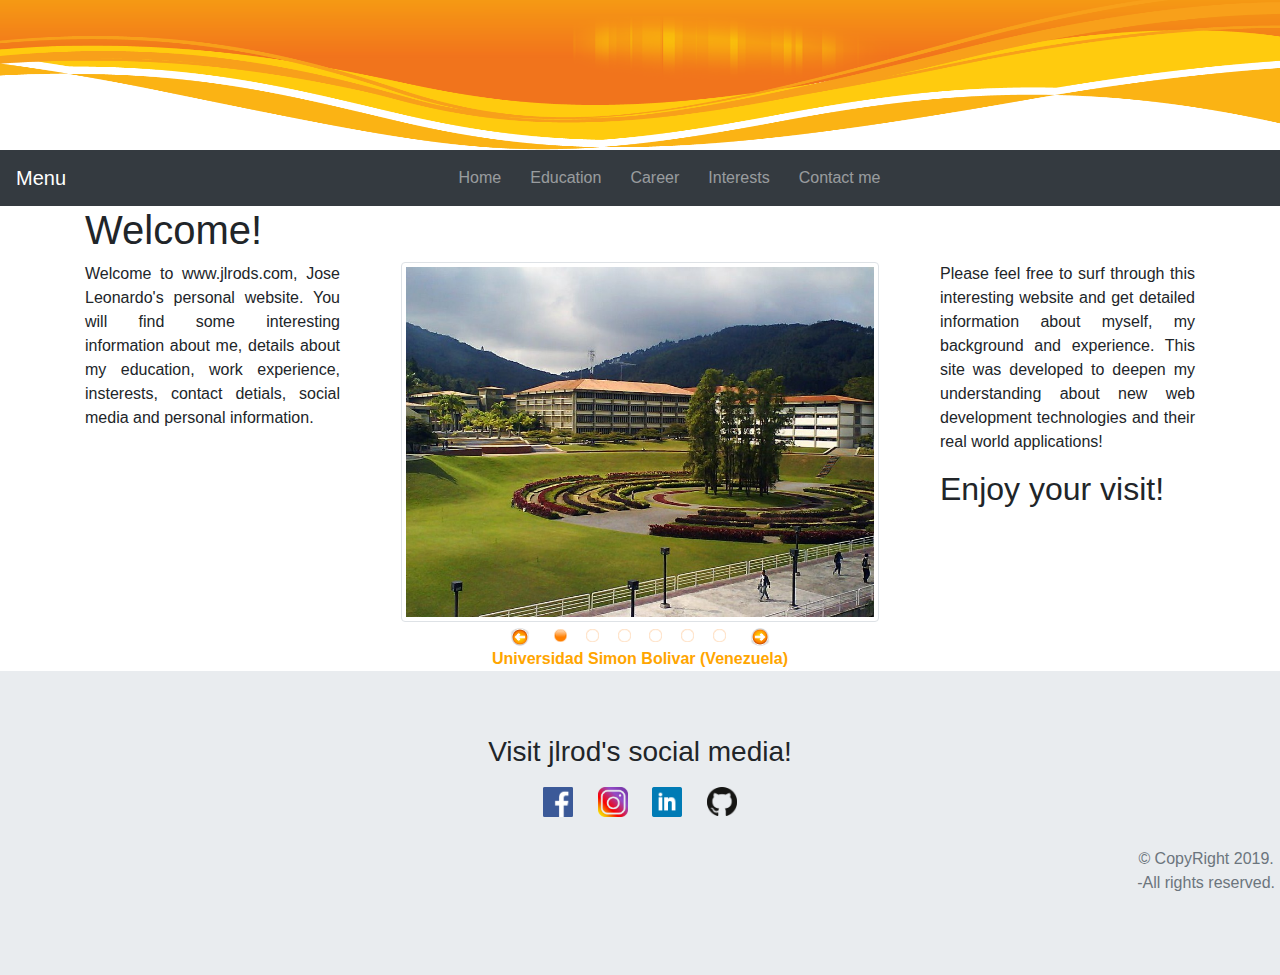
<file: index.html>
﻿<!DOCTYPE html>
<html >
<head>
    <title>www.jlrods.com</title>
	<met a charset="utf-8" />
    <meta name="viewport" content="width=device-width, initial-scale=1">
    <link rel="stylesheet" href="https://maxcdn.bootstrapcdn.com/bootstrap/4.2.1/css/bootstrap.min.css">
    <link rel="stylesheet" type="text/css" href="StyleSheets/StyleSheet_Main.css"/>
    <link rel="stylesheet" href="https://use.fontawesome.com/releases/v5.6.3/css/all.css" integrity="sha384-UHRtZLI+pbxtHCWp1t77Bi1L4ZtiqrqD80Kn4Z8NTSRyMA2Fd33n5dQ8lWUE00s/" crossorigin="anonymous">
    <script src="https://ajax.googleapis.com/ajax/libs/jquery/3.3.1/jquery.min.js"></script>
    <script src="https://cdnjs.cloudflare.com/ajax/libs/popper.js/1.14.6/umd/popper.min.js"></script>
    <script src="https://maxcdn.bootstrapcdn.com/bootstrap/4.2.1/js/bootstrap.min.js"></script>
</head>
<body>
    <header>
        <div class=""page-header"">
            <img id="headImage" class="img-responsive" src="Images/Header.png" style="min-height: 80px; max-height: 150px; width: 100%"/>
        </div>
    </header>
    <nav class="navbar navbar-expand-md sticky-top bg-dark navbar-dark ">
        <a class="navbar-brand" href="#">Menu</a>
        <button class="navbar-toggler" type="button" data-toggle="collapse" data-target="#collapsibleNavbar ">
            <span class="navbar-toggler-icon"></span>
        </button>
        <div class="collapse navbar-collapse justify-content-center" id="collapsibleNavbar">
            <ul class="navbar-nav justify-content-center">
                <li class="nav-item menuItem">
                    <a class="nav-link" href="index.html"><i class='fas fa-home menuIcon'></i>Home</a>
                </li>
                <li class="nav-item menuItem">
                    <a class="nav-link" href="Education.html"><i class='fas fa-user-graduate menuIcon'></i>Education</a>                 
                </li>
                <li class="nav-item menuItem">
                    <a class="nav-link" href="Career.html"><i class='fas fa-laptop menuIcon'></i>Career</a>
                </li>
                <li class="nav-item menuItem">
                    <a class="nav-link" href="MyInterests.html"><i class='fab fa-pinterest menuIcon'></i>Interests</a>
                </li>
                <li class="nav-item menuItem">
                    <a class="nav-link" href="ContactMe.html"><i class='fas fa-envelope menuIcon'></i>Contact me</a>
                </li>
            </ul>
        </div>
    </nav>
    <div id="body-wraper">
        <div class="container">
            <h1 id="welcomeText">Welcome!</h1>
            <div class="row">
                <div class="col-lg-3">
                    <p class="text-justify">
                        Welcome to www.jlrods.com, Jose Leonardo's personal website.
                        You will find some interesting information about me, details about my education,
                        work experience, insterests, contact detials, social media and personal information.
                    </p>
                </div>
                <div class="col-lg-6">
                    <div id="galleryLG" class="d-none d-md-block">
                        <img id="homeGalleryImageLG" class="img-fluid mx-auto d-block img-thumbnail" src="Images/HomeGallery/USB.jpg" style="max-height: 360px" />
                        <div>
                            <div class="row">
                                <div class="col-4">
                                    <div id="backwardArrowCont" class="arrowContainer" style="margin-top:5px">
                                        <img id="backwardArrowLG" class="img-fluid float-right backwardArrow" src="Images/HomeGallery/Arrow.png" onclick="ChangePictureBackwards(this.id)" />
                                    </div>
                                </div>
                                <div class="col-4" style="align-content:center">
                                    <div class="row">
                                        <div class="cole-sm-2 mx-auto d-block" style="align-content:center">
                                            <img class="galleryCircle" id="homeCircle1LG" style="height: 13px;width: 13px;" src="Images/HomeGallery/orange-circle.png" onclick="SelectCircle(this.id)" />
                                        </div>
                                        <div class="cole-sm-2 mx-auto d-block" style="align-content:center">
                                            <img class="galleryCircle" id="homeCircle2LG" style="height: 13px;width: 13px;" src="Images/HomeGallery/white-circle.png" onclick="SelectCircle(this.id)" />
                                        </div>
                                        <div class="cole-sm-2 mx-auto d-block" style="align-content:center">
                                            <img class="galleryCircle" id="homeCircle3LG" style="height: 13px;width: 13px;" src="Images/HomeGallery/white-circle.png" onclick="SelectCircle(this.id)" />
                                        </div>
                                        <div class="cole-sm-2 mx-auto d-block" style="align-content:center">
                                            <img class="galleryCircle" id="homeCircle4LG" style="height: 13px;width: 13px;" src="Images/HomeGallery/white-circle.png" onclick="SelectCircle(this.id)" />
                                        </div>
                                        <div class="cole-sm-2 mx-auto d-block" style="align-content:center">
                                            <img class="galleryCircle" id="homeCircle5LG" style="height: 13px;width: 13px;" src="Images/HomeGallery/white-circle.png" onclick="SelectCircle(this.id)" />
                                        </div>
                                        <div class="cole-sm-2 mx-auto d-block" style="align-content:center">
                                            <img class="galleryCircle" id="homeCircle6LG" style="height: 13px;width: 13px;" src="Images/HomeGallery/white-circle.png" onclick="SelectCircle(this.id)" />
                                        </div>
                                    </div>
                                </div>
                                <div class="col-4">
                                    <div id="forwardArrowCont" class="arrowContainer" style="margin-top:5px">
                                        <img id="forwardArrowLG" class="float-left forwardArrow" src="Images/HomeGallery/Arrow.png" onclick="ChangePicture(this.id)" />
                                    </div>
                                </div>
                            </div>
                        </div>
                        <div id="homeGalleryCaption" style="align-content:center">
                            <div class="row">
                                <div class="col-sm-12 text-center">
                                    <a id="homeGalleryLinkLG" style="color:orange" href="http://www.usb.ve/"><b>Universidad Simon Bolivar (Venezuela)</b></a>
                                </div>
                            </div>
                        </div>
                    </div>
                    <div id="gallerySM" class="d-block d-md-none">
                        <img id="homeGalleryImageSM" class="img-fluid mx-auto d-block img-thumbnail" src="Images/HomeGallery/USB.jpg" style="max-height: 215px;" />
                        <div>
                            <div class="row">
                                <div class="col-4">
                                    <div id="backwardArrowCont" class="arrowContainer" style="margin-top:5px">
                                        <img id="backwardArrowSM" class="img-fluid float-right backwardArrow" src="Images/HomeGallery/Arrow.png" onclick="ChangePictureBackwards(this.id)" />
                                    </div>
                                </div>
                                <div class="col-4" style="align-content:center">
                                    <div class="row">
                                        <div class="cole-sm-2 mx-auto d-block" style="align-content:center">
                                            <img class="galleryCircleSM" id="homeCircle1SM" style="height: 13px;width: 13px;" src="Images/HomeGallery/orange-circle.png" onclick="SelectCircle(this.id)" />
                                        </div>
                                        <div class="cole-sm-2 mx-auto d-block" style="align-content:center">
                                            <img class="galleryCircleSM" id="homeCircle2SM" style="height: 13px;width: 13px;" src="Images/HomeGallery/white-circle.png" onclick="SelectCircle(this.id)" />
                                        </div>
                                        <div class="cole-sm-2 mx-auto d-block" style="align-content:center">
                                            <img class="galleryCircleSM" id="homeCircle3SM" style="height: 13px;width: 13px;" src="Images/HomeGallery/white-circle.png" onclick="SelectCircle(this.id)" />
                                        </div>
                                        <div class="cole-sm-2 mx-auto d-block" style="align-content:center">
                                            <img class="galleryCircleSM" id="homeCircle4SM" style="height: 13px;width: 13px;" src="Images/HomeGallery/white-circle.png" onclick="SelectCircle(this.id)" />
                                        </div>
                                        <div class="cole-sm-2 mx-auto d-block" style="align-content:center">
                                            <img class="galleryCircleSM" id="homeCircle5SM" style="height: 13px;width: 13px;" src="Images/HomeGallery/white-circle.png" onclick="SelectCircle(this.id)" />
                                        </div>
                                        <div class="cole-sm-2 mx-auto d-block" style="align-content:center">
                                            <img class="galleryCircleSM" id="homeCircle6SM" style="height: 13px;width: 13px;" src="Images/HomeGallery/white-circle.png" onclick="SelectCircle(this.id)" />
                                        </div>
                                    </div>
                                </div>
                                <div class="col-4">
                                    <div id="forwardArrowCont" class="arrowContainer" style="margin-top:5px">
                                        <img id="forwardArrowSM" class="float-left forwardArrow" src="Images/HomeGallery/Arrow.png" onclick="ChangePicture(this.id)" />
                                    </div>
                                </div>
                            </div>
                        </div>
                        <div id="homeGalleryCaption" style="align-content:center">
                            <div class="row">
                                <div class="col-sm-12 text-center">
                                    <a id="homeGalleryLinkSM" style="color:orange" href="http://www.usb.ve/"><b>Universidad Simon Bolivar (Venezuela)</b></a>
                                </div>
                            </div>
                        </div>
                    </div>
                </div>
                <div class="col-lg-3">
                    <p class="text-justify">
                        Please feel free to surf through this interesting website and
                        get detailed information about myself, my background and experience. This site
                        was developed to deepen my understanding about new web development technologies and their real world applications!
                    </p>
                    <h2>Enjoy your visit!</h2>
                </div>
            </div>
        </div>
        <div class="jumbotron jumbotron-fluid text-center" style="margin-bottom:0">
            <div class="footerWrapper">
                <h3 id="footerHead">Visit jlrod's social media!</h3>
                <div class="social-networks">
                    <a id="aFacebook" href="https://www.facebook.com/joseleonardo.rodriguezrodriguez.94"><img id="facebook" src="Images/SocialMedia/Facebook.png" class="social-network-icon" /></a>
                    <a id="aInstagram" href="https://www.instagram.com/jlrods/?hl=en"><img id="instagram" src="Images/SocialMedia/Instagram.png" class="social-network-icon" /></a>
                    <!--<a id="aGooglePlus" href="https://plus.google.com/109593661578426784429"><img id="googlePlus" src="googleplus.png" class="social-network-icon" /></a>-->
                    <a id="aLinkedIn" href="https://www.linkedin.com/in/jos%C3%A9-leonardo-rodr%C3%ADguez-3069a55b?trk=nav_responsive_tab_profile"><img id="linkedIn" src="Images/SocialMedia/LinkedIn.png" class="social-network-icon" /></a>
                    <a id="aGitHub" href="https://github.com/jlrods"><img id="gitHub" src="Images/SocialMedia/GitHub.png" class="social-network-icon" /></a>
                </div>
            </div>
            <div class="d-flex justify-content-end">
                <p class="text-secondary copyRight">© CopyRight 2019.<br />-All rights reserved.</p>
            </div>
        </div>
    </div>
   
    <!--Gallery script-->
    <script type="text/javascript" src="JS/HomeGallery.js"></script>
</body>
</html>
</file>
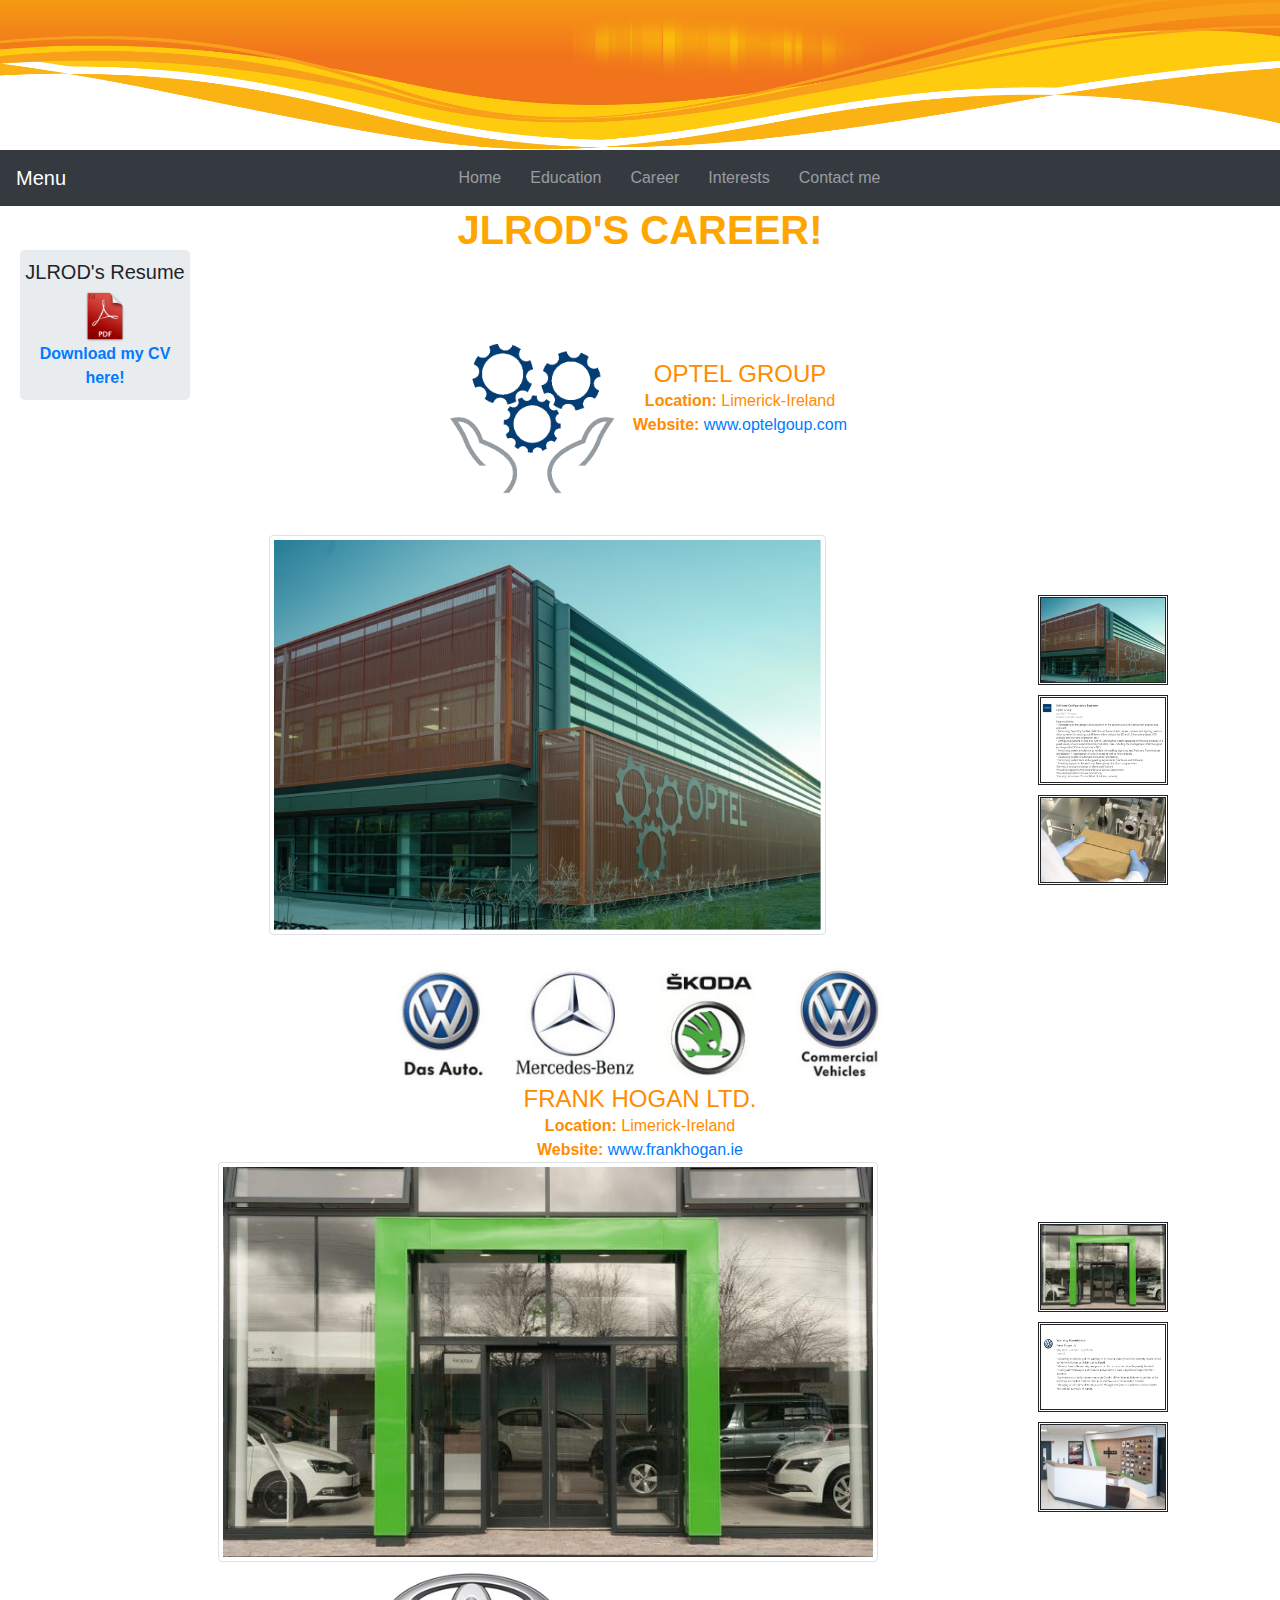
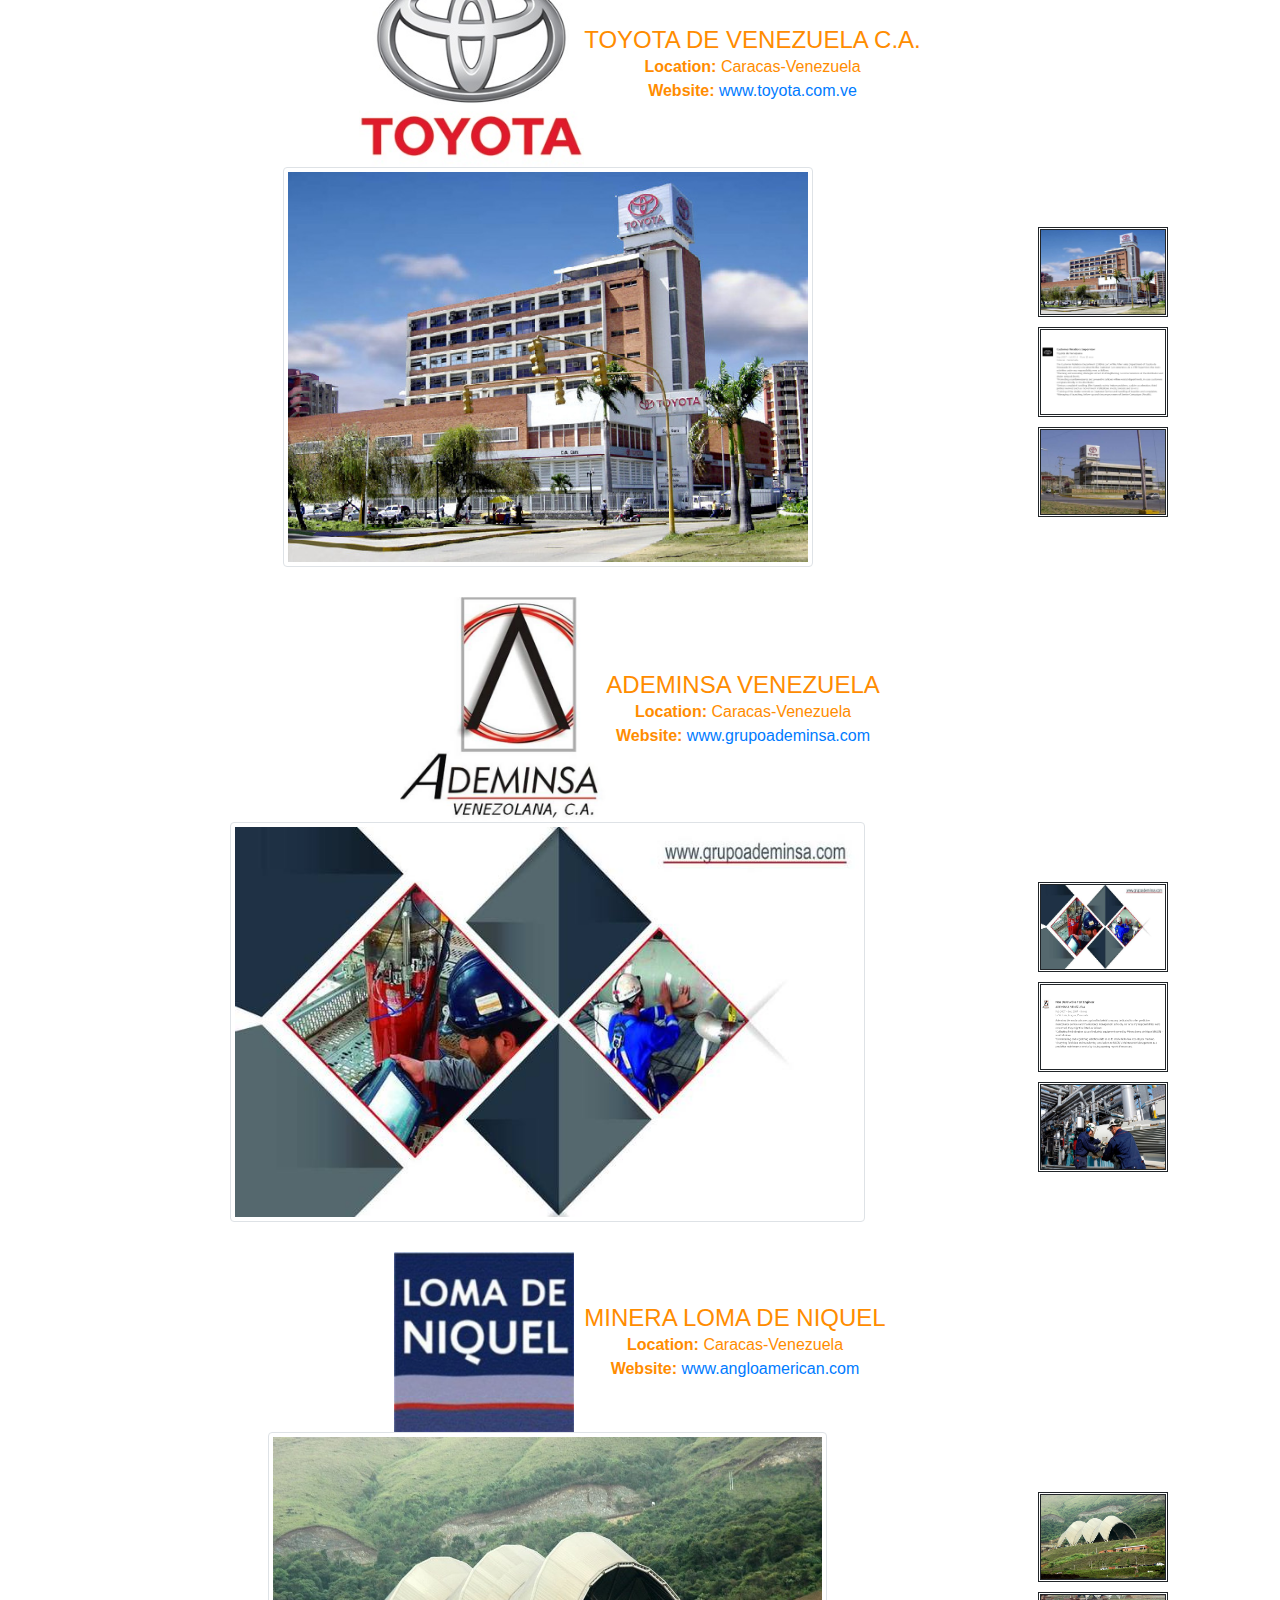
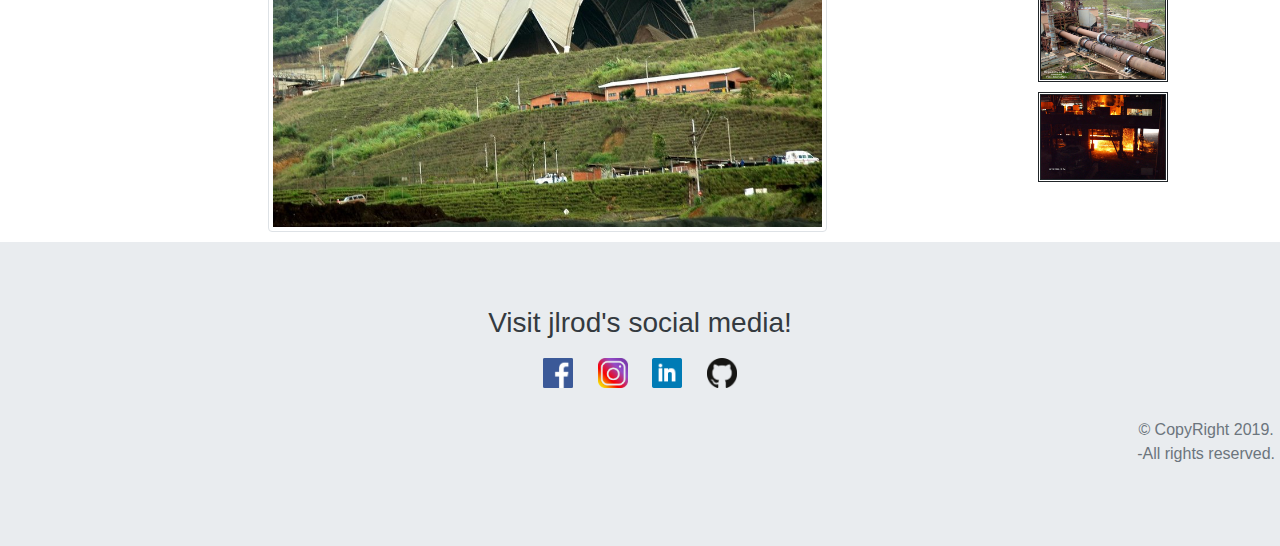
<file: Career.html>
﻿<!DOCTYPE html>
<html>
<head>
    <title>www.jlrods.com</title>
    <meta charset="utf-8" />
    <meta name="viewport" content="width=device-width, initial-scale=1">
    <link rel="stylesheet" href="https://maxcdn.bootstrapcdn.com/bootstrap/4.2.1/css/bootstrap.min.css">
    <link rel="stylesheet" type="text/css" href="StyleSheets/StyleSheet_Main.css" />
    <link rel="stylesheet" type="text/css" href="StyleSheets/StyleSheet_Career.css" />
    <link rel="stylesheet" href="https://use.fontawesome.com/releases/v5.6.3/css/all.css" integrity="sha384-UHRtZLI+pbxtHCWp1t77Bi1L4ZtiqrqD80Kn4Z8NTSRyMA2Fd33n5dQ8lWUE00s/" crossorigin="anonymous">
    <script src="https://ajax.googleapis.com/ajax/libs/jquery/3.3.1/jquery.min.js"></script>
    <script src="https://cdnjs.cloudflare.com/ajax/libs/popper.js/1.14.6/umd/popper.min.js"></script>
    <script src="https://maxcdn.bootstrapcdn.com/bootstrap/4.2.1/js/bootstrap.min.js"></script>
</head>
<body>
    <header>
        <div class="" page-header"">
            <img id="headImage" class="img-responsive" src="Images/Header.png" style="min-height: 80px; max-height: 150px; width: 100%" />
        </div>
    </header>
    <nav class="navbar navbar-expand-md sticky-top bg-dark navbar-dark ">
        <a class="navbar-brand" href="#">Menu</a>
        <button class="navbar-toggler" type="button" data-toggle="collapse" data-target="#collapsibleNavbar ">
            <span class="navbar-toggler-icon"></span>
        </button>
        <div class="collapse navbar-collapse justify-content-center" id="collapsibleNavbar">
            <ul class="navbar-nav justify-content-center">
                <li class="nav-item menuItem">
                    <a class="nav-link" href="index.html"><i class='fas fa-home menuIcon'></i>Home</a>
                </li>
                <li class="nav-item menuItem">
                    <a class="nav-link" href="Education.html"><i class='fas fa-user-graduate menuIcon'></i>Education</a>
                </li>
                <li class="nav-item menuItem">
                    <a class="nav-link" href="Career.html"><i class='fas fa-laptop menuIcon'></i>Career</a>
                </li>
                <li class="nav-item menuItem">
                    <a class="nav-link" href="MyInterests.html"><i class='fab fa-pinterest menuIcon'></i>Interests</a>
                </li>
                <li class="nav-item menuItem">
                    <a class="nav-link" href="ContactMe.html"><i class='fas fa-envelope menuIcon'></i>Contact me</a>
                </li>
            </ul>
        </div>
    </nav>
    <div id="body-wraper">
        <div id="OptelSection" class="container">
            <h1 class="text-center" style="color:orange"><b>JLROD'S CAREER!</b></h1>
            <div class="d-sm-flex flex-sm-row align-items-center justify-content-center">
                <div class="text-center">
                    <img id="OptelLogoLG" class="img-fluid mx-auto d-none d-lg-block" src="Images/Career/Logo_OptelGroup.gif" />
                    <img id="OptelLogoSM" class="img-fluid mx-auto d-block d-lg-none" src="Images/Career/Logo_OptelGroup.gif" />
                </div>               
                <div class="empText">
                    <h4 class="textEdu text-center">OPTEL GROUP</h4>
                    <p class="textEdu text-center"><b>Location: </b>Limerick-Ireland</p>
                    <p class="textEdu text-center"><b>Website: </b><a class="decoratedLink" href="https://www.optelgroup.com/">www.optelgoup.com</a></p>
                </div>
            </div>           
            <div class="container empDetails">
                <div class="row align-items-center">                  
                    <div class="col-md-10">
                        <img class="img-fluid mx-auto d-block img-thumbnail companyImage" id="OptelImageDisplay" src="Images/Career/Optel/Optel1.jpg" />                     
                        <div class="d-flex justify-content-center">
                            <table>
                                <tbody>
                                    <tr class="d-block d-md-none scrollMenuBottom">
                                        <td><div><img class="scrollMenuImageBottom" id="Optel1" src="Images/Career/Optel/Optel1.jpg" onclick="ChangeEmpImage(this.id)" /></div></td>
                                        <td><div><img class="scrollMenuImageBottom" id="Optel12" src="Images/Career/Optel/Optel12.jpg" onclick="ChangeEmpImage(this.id)" /></div></td>
                                        <td><!--<div><img class="scrollMenuImageBottom" id="Optel2" src="Images/Career/Optel/Optel2.jpg" onclick="ChangeEmpImage(this.id)" /></div>--></td>
                                        <td><div><img class="scrollMenuImageBottom" id="Optel3" src="Images/Career/Optel/Optel3.jpg" onclick="ChangeEmpImage(this.id)" /></div></td>
                                        <td><div><img class="scrollMenuImageBottom" id="Optel4" src="Images/Career/Optel/Optel4.jpg" onclick="ChangeEmpImage(this.id)" /></div></td>
                                        <td><div><img class="scrollMenuImageBottom" id="Optel5" src="Images/Career/Optel/Optel5.jpg" onclick="ChangeEmpImage(this.id)" /></div></td>
                                        <td><div><img class="scrollMenuImageBottom" id="Optel6" src="Images/Career/Optel/Optel6.jpg" onclick="ChangeEmpImage(this.id)" /></div></td>
                                        <td><div><img class="scrollMenuImageBottom" id="Optel7" src="Images/Career/Optel/Optel7.jpg" onclick="ChangeEmpImage(this.id)" /></div></td>
                                        <td><div><img class="scrollMenuImageBottom" id="Optel8" src="Images/Career/Optel/Optel8.jpg" onclick="ChangeEmpImage(this.id)" /></div></td>
                                        <td><div><img class="scrollMenuImageBottom" id="Optel9" src="Images/Career/Optel/Optel9.jpg" onclick="ChangeEmpImage(this.id)" /></div></td>
                                        <td><div><img class="scrollMenuImageBottom" id="Optel10" src="Images/Career/Optel/Optel10.jpg" onclick="ChangeEmpImage(this.id)" /></div></td>
                                        <td><div><img class="scrollMenuImageBottom" id="Optel11" src="Images/Career/Optel/Optel11.jpg" onclick="ChangeEmpImage(this.id)" /></div></td>
                                    </tr>
                                </tbody>
                            </table>
                        </div>
                    </div>
                    <div class="col-md-2 d-none d-md-block d-lg-none  scrollMenuLeftMD">
                        <div class="d-flex justify-content-center"><img class="scrollMenuImageMedium" id="Optel1" src="Images/HomeGallery/Optel.jpg" onclick="ChangeEmpImage(this.id)" /></div>
                        <div class="d-flex justify-content-center"><img class="scrollMenuImageMedium" id="Optel12" src="Images/Career/Optel/Optel12.jpg" onclick="ChangeEmpImage(this.id)" /></div>
                        <!--<div class="d-flex justify-content-center"><img class="scrollMenuImageMedium" id="Optel2" src="Images/Career/Optel/Optel2.jpg" onclick="ChangeEmpImage(this.id)" /></div>-->
                        <div class="d-flex justify-content-center"><img class="scrollMenuImageMedium" id="Optel3" src="Images/Career/Optel/Optel3.jpg" onclick="ChangeEmpImage(this.id)" /></div>
                        <div class="d-flex justify-content-center"><img class="scrollMenuImageMedium" id="Optel4" src="Images/Career/Optel/Optel4.jpg" onclick="ChangeEmpImage(this.id)" /></div>
                        <div class="d-flex justify-content-center"><img class="scrollMenuImageMedium" id="Optel5" src="Images/Career/Optel/Optel5.jpg" onclick="ChangeEmpImage(this.id)" /></div>
                        <div class="d-flex justify-content-center"><img class="scrollMenuImageMedium" id="Optel6" src="Images/Career/Optel/Optel6.jpg" onclick="ChangeEmpImage(this.id)" /></div>
                        <div class="d-flex justify-content-center"><img class="scrollMenuImageMedium" id="Optel7" src="Images/Career/Optel/Optel7.jpg" onclick="ChangeEmpImage(this.id)" /></div>
                        <div class="d-flex justify-content-center"><img class="scrollMenuImageMedium" id="Optel8" src="Images/Career/Optel/Optel8.jpg" onclick="ChangeEmpImage(this.id)" /></div>
                        <div class="d-flex justify-content-center"><img class="scrollMenuImageMedium" id="Optel9" src="Images/Career/Optel/Optel9.jpg" onclick="ChangeEmpImage(this.id)" /></div>
                        <div class="d-flex justify-content-center"><img class="scrollMenuImageMedium" id="Optel10" src="Images/Career/Optel/Optel10.jpg" onclick="ChangeEmpImage(this.id)" /></div>
                        <div class="d-flex justify-content-center"><img class="scrollMenuImageMedium" id="Optel11" src="Images/Career/Optel/Optel11.jpg" onclick="ChangeEmpImage(this.id)" /></div>
                    </div>
                    <div class="col-md-2 d-none d-lg-block scrollMenuLeft ">
                        <div class="d-flex justify-content-center"><img class="scrollMenuImage" id="Optel1" src="Images/HomeGallery/Optel.jpg" onclick="ChangeEmpImage(this.id)" /></div>
                        <div class="d-flex justify-content-center"><img class="scrollMenuImage" id="Optel12" src="Images/Career/Optel/Optel12.jpg" onclick="ChangeEmpImage(this.id)" /></div>
                        <!--<div class="d-flex justify-content-center"><img class="scrollMenuImage" id="Optel2" src="Images/Career/Optel/Optel2.jpg" onclick="ChangeEmpImage(this.id)" /></div>-->
                        <div class="d-flex justify-content-center"><img class="scrollMenuImage" id="Optel3" src="Images/Career/Optel/Optel3.jpg" onclick="ChangeEmpImage(this.id)" /></div>
                        <div class="d-flex justify-content-center"><img class="scrollMenuImage" id="Optel4" src="Images/Career/Optel/Optel4.jpg" onclick="ChangeEmpImage(this.id)" /></div>
                        <div class="d-flex justify-content-center"><img class="scrollMenuImage" id="Optel5" src="Images/Career/Optel/Optel5.jpg" onclick="ChangeEmpImage(this.id)" /></div>
                        <div class="d-flex justify-content-center"><img class="scrollMenuImage" id="Optel6" src="Images/Career/Optel/Optel6.jpg" onclick="ChangeEmpImage(this.id)" /></div>
                        <div class="d-flex justify-content-center"><img class="scrollMenuImage" id="Optel7" src="Images/Career/Optel/Optel7.jpg" onclick="ChangeEmpImage(this.id)" /></div>
                        <div class="d-flex justify-content-center"><img class="scrollMenuImage" id="Optel8" src="Images/Career/Optel/Optel8.jpg" onclick="ChangeEmpImage(this.id)" /></div>
                        <div class="d-flex justify-content-center"><img class="scrollMenuImage" id="Optel9" src="Images/Career/Optel/Optel9.jpg" onclick="ChangeEmpImage(this.id)" /></div>
                        <div class="d-flex justify-content-center"><img class="scrollMenuImage" id="Optel10" src="Images/Career/Optel/Optel10.jpg" onclick="ChangeEmpImage(this.id)" /></div>
                        <div class="d-flex justify-content-center"><img class="scrollMenuImage" id="Optel11" src="Images/Career/Optel/Optel11.jpg" onclick="ChangeEmpImage(this.id)" /></div>
                    </div>
                </div>               
            </div>         
        </div>
        <div id="FHSection" class="container">
            <div class="d-sm-flex flex-sm-column align-items-center">
                <img id="FHLogoLG" class="img-fluid mx-auto d-none d-md-block" src="Images/Career/Logo_FrankHogan.png" />
                <img id="FHLogoSM" class="img-fluid mx-auto d-block d-md-none" src="Images/Career/Logo_FrankHogan.png" />
                <div class="empText">
                    <h4 class="textEdu text-center">FRANK HOGAN LTD.</h4>
                    <p class="textEdu text-center"><b>Location: </b>Limerick-Ireland</p>
                    <p class="textEdu text-center"><b>Website: </b><a class="decoratedLink" href="http://www.frankhogan.ie/contentv3/">www.frankhogan.ie</a></p>
                </div>
            </div>
            <div class="container empDetails">
                <div class="row align-items-center">
                    <div class="col-md-10">
                        <img class="img-fluid mx-auto d-block img-thumbnail companyImage" id="FHImageDisplay" src="Images/Career/FrankHogan/FH6.jpg" />
                        <div class="d-flex justify-content-center">
                            <table>
                                <tbody>
                                    <tr class="d-block d-md-none scrollMenuBottom">
                                        <!--<td><div><img class="scrollMenuImageBottom" id="FH1" src="Images/Career/FrankHogan/FH1.jpg" onclick="ChangeEmpImage(this.id)" /></div></td>-->
                                        <!--<td><div><img class="scrollMenuImageBottom" id="FH2" src="Images/Career/FrankHogan/FH2.jpg" onclick="ChangeEmpImage(this.id)" /></div></td>-->
                                        <td><div><img class="scrollMenuImageBottom" id="FH6" src="Images/Career/FrankHogan/FH6.jpg" onclick="ChangeEmpImage(this.id)" /></div></td>
                                        <td><div><img class="scrollMenuImageBottom" id="FH11" src="Images/Career/FrankHogan/FH11.jpg" onclick="ChangeEmpImage(this.id)" /></div></td>
                                        <td><div><img class="scrollMenuImageBottom" id="FH7" src="Images/Career/FrankHogan/FH7.jpg" onclick="ChangeEmpImage(this.id)" /></div></td>
                                        <td><div><img class="scrollMenuImageBottom" id="FH4" src="Images/Career/FrankHogan/FH4.jpg" onclick="ChangeEmpImage(this.id)" /></div></td>
                                        <td><div><img class="scrollMenuImageBottom" id="FH3" src="Images/Career/FrankHogan/FH3.jpg" onclick="ChangeEmpImage(this.id)" /></div></td>
                                        <td><div><img class="scrollMenuImageBottom" id="FH5" src="Images/Career/FrankHogan/FH5.jpg" onclick="ChangeEmpImage(this.id)" /></div></td>
                                        <td><div><img class="scrollMenuImageBottom" id="FH8" src="Images/Career/FrankHogan/FH8.jpg" onclick="ChangeEmpImage(this.id)" /></div></td>
                                        <td><div><img class="scrollMenuImageBottom" id="FH9" src="Images/Career/FrankHogan/FH9.jpg" onclick="ChangeEmpImage(this.id)" /></div></td>
                                        <td><div><img class="scrollMenuImageBottom" id="FH10" src="Images/Career/FrankHogan/FH10.jpg" onclick="ChangeEmpImage(this.id)" /></div></td>                                     
                                    </tr>
                                </tbody>
                            </table>
                        </div>
                    </div>
                    <div class="col-md-2 d-none d-md-block d-lg-none  scrollMenuLeftMD">
                        <!--<div class="d-flex justify-content-center"><img class="scrollMenuImageMedium" id="FH1" src="Images/Career/FrankHogan/FH1.jpg" onclick="ChangeEmpImage(this.id)" /></div>-->
                        <!--<div class="d-flex justify-content-center"><img class="scrollMenuImageMedium" id="FH2" src="Images/Career/FrankHogan/FH2.jpg" onclick="ChangeEmpImage(this.id)" /></div>-->
                        <div class="d-flex justify-content-center"><img class="scrollMenuImageMedium" id="FH6" src="Images/Career/FrankHogan/FH6.jpg" onclick="ChangeEmpImage(this.id)" /></div>
                        <div class="d-flex justify-content-center"><img class="scrollMenuImageMedium" id="FH11" src="Images/Career/FrankHogan/FH11.jpg" onclick="ChangeEmpImage(this.id)" /></div>
                        <div class="d-flex justify-content-center"><img class="scrollMenuImageMedium" id="FH7" src="Images/Career/FrankHogan/FH7.jpg" onclick="ChangeEmpImage(this.id)" /></div>
                        <div class="d-flex justify-content-center"><img class="scrollMenuImageMedium" id="FH4" src="Images/Career/FrankHogan/FH4.jpg" onclick="ChangeEmpImage(this.id)" /></div>
                        <div class="d-flex justify-content-center"><img class="scrollMenuImageMedium" id="FH3" src="Images/Career/FrankHogan/FH3.jpg" onclick="ChangeEmpImage(this.id)" /></div>
                        <div class="d-flex justify-content-center"><img class="scrollMenuImageMedium" id="FH5" src="Images/Career/FrankHogan/FH5.jpg" onclick="ChangeEmpImage(this.id)" /></div>
                        <div class="d-flex justify-content-center"><img class="scrollMenuImageMedium" id="FH8" src="Images/Career/FrankHogan/FH8.jpg" onclick="ChangeEmpImage(this.id)" /></div>
                        <div class="d-flex justify-content-center"><img class="scrollMenuImageMedium" id="FH9" src="Images/Career/FrankHogan/FH9.jpg" onclick="ChangeEmpImage(this.id)" /></div>
                        <div class="d-flex justify-content-center"><img class="scrollMenuImageMedium" id="FH10" src="Images/Career/FrankHogan/FH10.jpg" onclick="ChangeEmpImage(this.id)" /></div>
                    </div>
                    <div class="col-md-2 d-none d-lg-block scrollMenuLeft">
                        <!--<div class="d-flex justify-content-center"><img class="scrollMenuImage" id="FH1" src="Images/Career/FrankHogan/FH1.jpg" onclick="ChangeEmpImage(this.id)" /></div>-->
                        <!--<div class="d-flex justify-content-center"><img class="scrollMenuImage" id="FH2" src="Images/Career/FrankHogan/FH2.jpg" onclick="ChangeEmpImage(this.id)" /></div>-->
                        <div class="d-flex justify-content-center"><img class="scrollMenuImage" id="FH6" src="Images/Career/FrankHogan/FH6.jpg" onclick="ChangeEmpImage(this.id)" /></div>
                        <div class="d-flex justify-content-center"><img class="scrollMenuImage" id="FH11" src="Images/Career/FrankHogan/FH11.jpg" onclick="ChangeEmpImage(this.id)" /></div>
                        <div class="d-flex justify-content-center"><img class="scrollMenuImage" id="FH7" src="Images/Career/FrankHogan/FH7.jpg" onclick="ChangeEmpImage(this.id)" /></div>
                        <div class="d-flex justify-content-center"><img class="scrollMenuImage" id="FH4" src="Images/Career/FrankHogan/FH4.jpg" onclick="ChangeEmpImage(this.id)" /></div>
                        <div class="d-flex justify-content-center"><img class="scrollMenuImage" id="FH3" src="Images/Career/FrankHogan/FH3.jpg" onclick="ChangeEmpImage(this.id)" /></div>
                        <div class="d-flex justify-content-center"><img class="scrollMenuImage" id="FH5" src="Images/Career/FrankHogan/FH5.jpg" onclick="ChangeEmpImage(this.id)" /></div>
                        <div class="d-flex justify-content-center"><img class="scrollMenuImage" id="FH8" src="Images/Career/FrankHogan/FH8.jpg" onclick="ChangeEmpImage(this.id)" /></div>
                        <div class="d-flex justify-content-center"><img class="scrollMenuImage" id="FH9" src="Images/Career/FrankHogan/FH9.jpg" onclick="ChangeEmpImage(this.id)" /></div>
                        <div class="d-flex justify-content-center"><img class="scrollMenuImage" id="FH10" src="Images/Career/FrankHogan/FH10.jpg" onclick="ChangeEmpImage(this.id)" /></div>                        
                    </div>
                </div>
            </div>
        </div>
        <div id="TDVSection" class="container">
            <div class="d-sm-flex flex-sm-row align-items-center justify-content-center">
                <div class="text-center">
                    <img id="ToyotaLogoLG" class="img-fluid mx-auto d-none d-lg-block" src="Images/Career/Logo_Toyota.jpg" />
                    <img id="ToyotaLogoSM"  class="img-fluid mx-auto d-block d-lg-none"src="Images/Career/Logo_Toyota.jpg" />
                </div>
                <div class="empText">
                    <h4 class="textEdu text-center">TOYOTA DE VENEZUELA C.A.</h4>
                    <p class="textEdu text-center"><b>Location: </b>Caracas-Venezuela</p>
                    <p class="textEdu text-center"><b>Website: </b><a class="decoratedLink" href="http://www.toyota.com.ve/">www.toyota.com.ve</a></p>
                </div>
            </div>
            <div class="container empDetails">
                <div class="row align-items-center">
                    <div class="col-md-10">
                        <img class="img-fluid mx-auto d-block img-thumbnail companyImage" id="ToyotaImageDisplay" src="Images/Career/TDV/TDV1.jpg" />
                        <div class="d-flex justify-content-center">
                            <table>
                                <tbody>
                                    <tr class="d-block d-md-none scrollMenuBottom">
                                        <td><div><img class="scrollMenuImageBottom" id="TDV1" src="Images/Career/TDV/TDV1.jpg" onclick="ChangeEmpImage(this.id)" /></div></td>
                                        <td><div><img class="scrollMenuImageBottom" id="TDV10" src="Images/Career/TDV/TDV10.jpg" onclick="ChangeEmpImage(this.id)" /></div></td>
                                        <!--<td><div><img class="scrollMenuImageBottom" id="TDV2" src="Images/Career/TDV/TDV2.jpg" onclick="ChangeEmpImage(this.id)" /></div></td>-->
                                        <td><div><img class="scrollMenuImageBottom" id="TDV3" src="Images/Career/TDV/TDV3.jpg" onclick="ChangeEmpImage(this.id)" /></div></td>
                                        <td><div><img class="scrollMenuImageBottom" id="TDV4" src="Images/Career/TDV/TDV4.jpg" onclick="ChangeEmpImage(this.id)" /></div></td>
                                        <td><div><img class="scrollMenuImageBottom" id="TDV5" src="Images/Career/TDV/TDV5.jpg" onclick="ChangeEmpImage(this.id)" /></div></td>
                                        <td><div><img class="scrollMenuImageBottom" id="TDV6" src="Images/Career/TDV/TDV6.jpg" onclick="ChangeEmpImage(this.id)" /></div></td>
                                        <td><div><img class="scrollMenuImageBottom" id="TDV7" src="Images/Career/TDV/TDV7.jpg" onclick="ChangeEmpImage(this.id)" /></div></td>
                                        <td><div><img class="scrollMenuImageBottom" id="TDV8" src="Images/Career/TDV/TDV8.jpg" onclick="ChangeEmpImage(this.id)" /></div></td>
                                        <td><div><img class="scrollMenuImageBottom" id="TDV9" src="Images/Career/TDV/TDV9.jpg" onclick="ChangeEmpImage(this.id)" /></div></td>
                                    </tr>
                                </tbody>
                            </table>
                        </div>
                    </div>
                    <div class="col-md-2 d-none d-md-block d-lg-none  scrollMenuLeftMD">
                        <div class="d-flex justify-content-center"><img class="scrollMenuImageMedium" id="TDV1" src="Images/Career/TDV/TDV1.jpg" onclick="ChangeEmpImage(this.id)" /></div>
                        <div class="d-flex justify-content-center"><img class="scrollMenuImageMedium" id="TDV10" src="Images/Career/TDV/TDV10.jpg" onclick="ChangeEmpImage(this.id)" /></div>
                        <!--<div class="d-flex justify-content-center"><img class="scrollMenuImageMedium" id="TDV2" src="Images/Career/TDV/TDV2.jpg" onclick="ChangeEmpImage(this.id)" /></div>-->
                        <div class="d-flex justify-content-center"><img class="scrollMenuImageMedium" id="TDV3" src="Images/Career/TDV/TDV3.jpg" onclick="ChangeEmpImage(this.id)" /></div>
                        <div class="d-flex justify-content-center"><img class="scrollMenuImageMedium" id="TDV4" src="Images/Career/TDV/TDV4.jpg" onclick="ChangeEmpImage(this.id)" /></div>
                        <div class="d-flex justify-content-center"><img class="scrollMenuImageMedium" id="TDV5" src="Images/Career/TDV/TDV5.jpg" onclick="ChangeEmpImage(this.id)" /></div>
                        <div class="d-flex justify-content-center"><img class="scrollMenuImageMedium" id="TDV6" src="Images/Career/TDV/TDV6.jpg" onclick="ChangeEmpImage(this.id)" /></div>
                        <div class="d-flex justify-content-center"><img class="scrollMenuImageMedium" id="TDV7" src="Images/Career/TDV/TDV7.jpg" onclick="ChangeEmpImage(this.id)" /></div>
                        <div class="d-flex justify-content-center"><img class="scrollMenuImageMedium" id="TDV8" src="Images/Career/TDV/TDV8.jpg" onclick="ChangeEmpImage(this.id)" /></div>
                        <div class="d-flex justify-content-center"><img class="scrollMenuImageMedium" id="TDV9" src="Images/Career/TDV/TDV9.jpg" onclick="ChangeEmpImage(this.id)" /></div>
                    </div>
                    <div class="col-md-2 d-none d-lg-block scrollMenuLeft ">
                        <div class="d-flex justify-content-center"><img class="scrollMenuImage" id="TDV1" src="Images/Career/TDV/TDV1.jpg" onclick="ChangeEmpImage(this.id)" /></div>
                        <div class="d-flex justify-content-center"><img class="scrollMenuImage" id="TDV10" src="Images/Career/TDV/TDV10.jpg" onclick="ChangeEmpImage(this.id)" /></div>
                        <!--<div class="d-flex justify-content-center"><img class="scrollMenuImage" id="TDV2" src="Images/Career/TDV/TDV2.jpg" onclick="ChangeEmpImage(this.id)" /></div>-->
                        <div class="d-flex justify-content-center"><img class="scrollMenuImage" id="TDV3" src="Images/Career/TDV/TDV3.jpg" onclick="ChangeEmpImage(this.id)" /></div>
                        <div class="d-flex justify-content-center"><img class="scrollMenuImage" id="TDV4" src="Images/Career/TDV/TDV4.jpg" onclick="ChangeEmpImage(this.id)" /></div>
                        <div class="d-flex justify-content-center"><img class="scrollMenuImage" id="TDV5" src="Images/Career/TDV/TDV5.jpg" onclick="ChangeEmpImage(this.id)" /></div>
                        <div class="d-flex justify-content-center"><img class="scrollMenuImage" id="TDV6" src="Images/Career/TDV/TDV6.jpg" onclick="ChangeEmpImage(this.id)" /></div>
                        <div class="d-flex justify-content-center"><img class="scrollMenuImage" id="TDV7" src="Images/Career/TDV/TDV7.jpg" onclick="ChangeEmpImage(this.id)" /></div>
                        <div class="d-flex justify-content-center"><img class="scrollMenuImage" id="TDV8" src="Images/Career/TDV/TDV8.jpg" onclick="ChangeEmpImage(this.id)" /></div>
                        <div class="d-flex justify-content-center"><img class="scrollMenuImage" id="TDV9" src="Images/Career/TDV/TDV9.jpg" onclick="ChangeEmpImage(this.id)" /></div>
                    </div>
                </div>
            </div>
        </div>
        <div id="AdeminsaSection" class="container">
            <div class="d-sm-flex flex-sm-row align-items-center justify-content-center">
                <div class="text-center">
                    <img id="AdeminsaLogoLG" class="img-fluid mx-auto d-none d-lg-block" src="Images/Career/Logo_Ademinsa.jpg" />
                    <img id="AdeminsaLogoSM" class="img-fluid mx-auto d-block d-lg-none" src="Images/Career/Logo_Ademinsa.jpg" />
                </div>
                <div class="empText">
                    <h4 class="textEdu text-center">ADEMINSA VENEZUELA</h4>
                    <p class="textEdu text-center"><b>Location: </b>Caracas-Venezuela</p>
                    <p class="textEdu text-center"><b>Website: </b><a class="decoratedLink" href="https://www.grupoademinsa.com/">www.grupoademinsa.com</a></p>
                </div>
            </div>
            <div class="container empDetails">
                <div class="row align-items-center">
                    <div class="col-md-10">
                        <img class="img-fluid mx-auto d-block img-thumbnail companyImage" id="AdeminsaImageDisplay" src="Images/Career/Ademinsa/Ademinsa1.jpg" />
                        <div class="d-flex justify-content-center">
                            <table>
                                <tbody>
                                    <tr class="d-block d-md-none scrollMenuBottom">
                                        <td><div><img class="scrollMenuImageBottom" id="Ademinsa1" src="Images/Career/Ademinsa/Ademinsa1.jpg" onclick="ChangeEmpImage(this.id)" /></div></td>
                                        <td><div><img class="scrollMenuImageBottom" id="Ademinsa7" src="Images/Career/Ademinsa/Ademinsa7.jpg" onclick="ChangeEmpImage(this.id)" /></div></td>
                                        <td><div><img class="scrollMenuImageBottom" id="Ademinsa2" src="Images/Career/Ademinsa/Ademinsa2.jpg" onclick="ChangeEmpImage(this.id)" /></div></td>
                                        <td><div><img class="scrollMenuImageBottom" id="Ademinsa3" src="Images/Career/Ademinsa/Ademinsa3.jpg" onclick="ChangeEmpImage(this.id)" /></div></td>
                                        <td><div><!--<img class="scrollMenuImageBottom" id="Ademinsa4" src="Images/Career/Ademinsa/Ademinsa4.jpg" onclick="ChangeEmpImage(this.id)" />--></div></td>
                                        <td><div><img class="scrollMenuImageBottom" id="Ademinsa5" src="Images/Career/Ademinsa/Ademinsa5.jpg" onclick="ChangeEmpImage(this.id)" /></div></td>
                                        <td><div><img class="scrollMenuImageBottom" id="Ademinsa6" src="Images/Career/Ademinsa/Ademinsa6.jpg" onclick="ChangeEmpImage(this.id)" /></div></td>                                 
                                    </tr>
                                </tbody>
                            </table>
                        </div>
                    </div>
                    <div class="col-md-2 d-none d-md-block d-lg-none  scrollMenuLeftMD">
                        <div class="d-flex justify-content-center"><img class="scrollMenuImageMedium" id="Ademinsa1" src="Images/Career/Ademinsa/Ademinsa1.jpg" onclick="ChangeEmpImage(this.id)" /></div>
                        <div class="d-flex justify-content-center"><img class="scrollMenuImageMedium" id="Ademinsa7" src="Images/Career/Ademinsa/Ademinsa7.jpg" onclick="ChangeEmpImage(this.id)" /></div>
                        <div class="d-flex justify-content-center"><img class="scrollMenuImageMedium" id="Ademinsa2" src="Images/Career/Ademinsa/Ademinsa2.jpg" onclick="ChangeEmpImage(this.id)" /></div>
                        <div class="d-flex justify-content-center"><img class="scrollMenuImageMedium" id="Ademinsa3" src="Images/Career/Ademinsa/Ademinsa3.jpg" onclick="ChangeEmpImage(this.id)" /></div>
                        <!--<div class="d-flex justify-content-center"><img class="scrollMenuImageMedium" id="Ademinsa4" src="Images/Career/Ademinsa/Ademinsa4.jpg" onclick="ChangeEmpImage(this.id)" /></div>-->
                        <div class="d-flex justify-content-center"><img class="scrollMenuImageMedium" id="Ademinsa5" src="Images/Career/Ademinsa/Ademinsa5.jpg" onclick="ChangeEmpImage(this.id)" /></div>
                        <div class="d-flex justify-content-center"><img class="scrollMenuImageMedium" id="Ademinsa6" src="Images/Career/Ademinsa/Ademinsa6.jpg" onclick="ChangeEmpImage(this.id)" /></div>
                    </div>
                    <div class="col-md-2 d-none d-lg-block scrollMenuLeft ">
                        <div class="d-flex justify-content-center"><img class="scrollMenuImage" id="Ademinsa1" src="Images/Career/Ademinsa/Ademinsa1.jpg" onclick="ChangeEmpImage(this.id)" /></div>
                        <div class="d-flex justify-content-center"><img class="scrollMenuImage" id="Ademinsa7" src="Images/Career/Ademinsa/Ademinsa7.jpg" onclick="ChangeEmpImage(this.id)" /></div>
                        <div class="d-flex justify-content-center"><img class="scrollMenuImage" id="Ademinsa2" src="Images/Career/Ademinsa/Ademinsa2.jpg" onclick="ChangeEmpImage(this.id)" /></div>
                        <div class="d-flex justify-content-center"><img class="scrollMenuImage" id="Ademinsa3" src="Images/Career/Ademinsa/Ademinsa3.jpg" onclick="ChangeEmpImage(this.id)" /></div>
                        <!--<div class="d-flex justify-content-center"><img class="scrollMenuImage" id="Ademinsa4" src="Images/Career/Ademinsa/Ademinsa4.jpg" onclick="ChangeEmpImage(this.id)" /></div>-->
                        <div class="d-flex justify-content-center"><img class="scrollMenuImage" id="Ademinsa5" src="Images/Career/Ademinsa/Ademinsa5.jpg" onclick="ChangeEmpImage(this.id)" /></div>
                        <div class="d-flex justify-content-center"><img class="scrollMenuImage" id="Ademinsa6" src="Images/Career/Ademinsa/Ademinsa6.jpg" onclick="ChangeEmpImage(this.id)" /></div>
                    </div>
                </div>
            </div>
        </div>
        <div id="MLDNSection" class="container">
            <div class="d-sm-flex flex-sm-row align-items-center justify-content-center">
                <div class="text-center" style="margin-right:10px">
                    <img id="MLDNLogoLG" class="img-fluid mx-auto d-none d-lg-block" src="Images/Career/Logo_MLDN.jpg" />
                    <img id="MLDNLogoSM" class="img-fluid mx-auto d-block d-lg-none" src="Images/Career/Logo_MLDN.jpg" />
                </div>
                <div class="empText">
                    <h4 class="textEdu text-center">MINERA LOMA DE NIQUEL</h4>
                    <p class="textEdu text-center"><b>Location: </b>Caracas-Venezuela</p>
                    <p class="textEdu text-center"><b>Website: </b><a class="decoratedLink" href="https://www.angloamerican.com/">www.angloamerican.com</a></p>
                </div>
            </div>
            <div class="container empDetails">
                <div class="row align-items-center">
                    <div class="col-md-10">
                        <img class="img-fluid mx-auto d-block img-thumbnail companyImage" id="MLDNImageDisplay" src="Images/Career/MLDN/MLDN1.jpg" />
                        <div class="d-flex justify-content-center">
                            <table>
                                <tbody>
                                    <tr class="d-block d-md-none scrollMenuBottom">
                                        <td><div><img class="scrollMenuImageBottom" id="MLDN1" src="Images/Career/MLDN/MLDN1.jpg" onclick="ChangeEmpImage(this.id)" /></div></td>
                                        <td><div><img class="scrollMenuImageBottom" id="MLDN2" src="Images/Career/MLDN/MLDN2.jpg" onclick="ChangeEmpImage(this.id)" /></div></td>
                                        <td><div><img class="scrollMenuImageBottom" id="MLDN3" src="Images/Career/MLDN/MLDN3.jpg" onclick="ChangeEmpImage(this.id)" /></div></td>
                                        <td><div><img class="scrollMenuImageBottom" id="MLDN4" src="Images/Career/MLDN/MLDN4.jpg" onclick="ChangeEmpImage(this.id)" /></div></td>
                                        <td><div><img class="scrollMenuImageBottom" id="MLDN5" src="Images/Career/MLDN/MLDN5.jpg" onclick="ChangeEmpImage(this.id)" /></div></td>
                                        <td><div><img class="scrollMenuImageBottom" id="MLDN6" src="Images/Career/MLDN/MLDN6.jpg" onclick="ChangeEmpImage(this.id)" /></div></td>
                                        <td><div><img class="scrollMenuImageBottom" id="MLDN7" src="Images/Career/MLDN/MLDN7.jpg" onclick="ChangeEmpImage(this.id)" /></div></td>
                                        <td><div><img class="scrollMenuImageBottom" id="MLDN8" src="Images/Career/MLDN/MLDN8.jpg" onclick="ChangeEmpImage(this.id)" /></div></td>
                                    </tr>
                                </tbody>
                            </table>
                        </div>
                    </div>
                    <div class="col-md-2 d-none d-md-block d-lg-none  scrollMenuLeftMD">
                        <div class="d-flex justify-content-center"><img class="scrollMenuImageMedium" id="MLDN1" src="Images/Career/MLDN/MLDN1.jpg" onclick="ChangeEmpImage(this.id)" /></div>
                        <div class="d-flex justify-content-center"><img class="scrollMenuImageMedium" id="MLDN2" src="Images/Career/MLDN/MLDN2.jpg" onclick="ChangeEmpImage(this.id)" /></div>
                        <div class="d-flex justify-content-center"><img class="scrollMenuImageMedium" id="MLDN3" src="Images/Career/MLDN/MLDN3.jpg" onclick="ChangeEmpImage(this.id)" /></div>
                        <div class="d-flex justify-content-center"><img class="scrollMenuImageMedium" id="MLDN4" src="Images/Career/MLDN/MLDN4.jpg" onclick="ChangeEmpImage(this.id)" /></div>
                        <div class="d-flex justify-content-center"><img class="scrollMenuImageMedium" id="MLDN5" src="Images/Career/MLDN/MLDN5.jpg" onclick="ChangeEmpImage(this.id)" /></div>
                        <div class="d-flex justify-content-center"><img class="scrollMenuImageMedium" id="MLDN6" src="Images/Career/MLDN/MLDN6.jpg" onclick="ChangeEmpImage(this.id)" /></div>
                        <div class="d-flex justify-content-center"><img class="scrollMenuImageMedium" id="MLDN7" src="Images/Career/MLDN/MLDN7.jpg" onclick="ChangeEmpImage(this.id)" /></div>
                        <div class="d-flex justify-content-center"><img class="scrollMenuImageMedium" id="MLDN8" src="Images/Career/MLDN/MLDN8.jpg" onclick="ChangeEmpImage(this.id)" /></div>
                    </div>
                    <div class="col-md-2 d-none d-lg-block scrollMenuLeft ">
                        <div class="d-flex justify-content-center"><img class="scrollMenuImage" id="MLDN1" src="Images/Career/MLDN/MLDN1.jpg" onclick="ChangeEmpImage(this.id)" /></div>
                        <div class="d-flex justify-content-center"><img class="scrollMenuImage" id="MLDN2" src="Images/Career/MLDN/MLDN2.jpg" onclick="ChangeEmpImage(this.id)" /></div>
                        <div class="d-flex justify-content-center"><img class="scrollMenuImage" id="MLDN3" src="Images/Career/MLDN/MLDN3.jpg" onclick="ChangeEmpImage(this.id)" /></div>
                        <div class="d-flex justify-content-center"><img class="scrollMenuImage" id="MLDN4" src="Images/Career/MLDN/MLDN4.jpg" onclick="ChangeEmpImage(this.id)" /></div>
                        <div class="d-flex justify-content-center"><img class="scrollMenuImage" id="MLDN5" src="Images/Career/MLDN/MLDN5.jpg" onclick="ChangeEmpImage(this.id)" /></div>
                        <div class="d-flex justify-content-center"><img class="scrollMenuImage" id="MLDN6" src="Images/Career/MLDN/MLDN6.jpg" onclick="ChangeEmpImage(this.id)" /></div>
                        <div class="d-flex justify-content-center"><img class="scrollMenuImage" id="MLDN7" src="Images/Career/MLDN/MLDN7.jpg" onclick="ChangeEmpImage(this.id)" /></div>
                        <div class="d-flex justify-content-center"><img class="scrollMenuImage" id="MLDN8" src="Images/Career/MLDN/MLDN8.jpg" onclick="ChangeEmpImage(this.id)" /></div>
                    </div>
                </div>
            </div>
        </div>
        <div id="resumeBoxLeft" class="jumbotron d-none d-xl-block text-center" >
            <h5 style="margin-top:5px">JLROD's Resume</h5>
            <a href="/CV José  Leonardo Rodríguez-2019.pdf" download="JoseRodriguezCV.pdf">
                <img src="/Images/Career/Logo_AdobePDF.png" style="width:50px;height:50px">             
            </a>
            <br />
            <a href="Downloads/CV José  Leonardo Rodríguez-2019.pdf" download="JoseRodriguezCV.pdf"><b>Download my CV here!</b></a>
            <!--<a href="/images/myw3schoolsimage.jpg" download="w3logo">
                <img src="/images/myw3schoolsimage.jpg" alt="W3Schools">
            </a>-->
        </div>
        <div class="d-flex justify-content-center">
            <div id="resumeBoxBottom" class="jumbotron d-block d-xl-none align-items-center text-center">
                <h5 style="margin-top:5px">JLROD's Resume</h5>
                <a href="Downloads/CV José  Leonardo Rodríguez-2019.pdf" download="JoseRodriguezCV.pdf">
                    <img src="/Images/Career/Logo_AdobePDF.png" style="width:50px;height:50px">
                    <b>Download my CV here!</b>
                </a>
            </div>
        </div>
         
        <div class="jumbotron jumbotron-fluid text-center" style="margin-bottom:0; margin-top:10px">
            <div class="footerWrapper">
                <h3 id="footerHead"  class="text-dark">Visit jlrod's social media!</h3>
                <div class="social-networks">
                    <a id="aFacebook" href="https://www.facebook.com/joseleonardo.rodriguezrodriguez.94?"><img id="facebook" src="Images/SocialMedia/Facebook.png" class="social-network-icon" /></a>
                    <a id="aInstagram" href="https://www.instagram.com/jlrods/?hl=en"><img id="instagram" src="Images/SocialMedia/Instagram.png" class="social-network-icon" /></a>
                    <!--<a id="aGooglePlus" href="https://plus.google.com/109593661578426784429"><img id="googlePlus" src="googleplus.png" class="social-network-icon" /></a>-->
                    <a id="aLinkedIn" href="https://www.linkedin.com/in/jos%C3%A9-leonardo-rodr%C3%ADguez-3069a55b?trk=nav_responsive_tab_profile"><img id="linkedIn" src="Images/SocialMedia/LinkedIn.png" class="social-network-icon" /></a>
                    <a id="aGitHub" href="https://github.com/jlrods"><img id="gitHub" src="Images/SocialMedia/GitHub.png" class="social-network-icon" /></a>
                </div>
            </div>
            <div class="d-flex justify-content-end">
                <p class="text-secondary copyRight">© CopyRight 2019.<br />-All rights reserved.</p>
            </div>
        </div>
    </div>      
    <!--Interactive Social Media script-->
    <script type="text/javascript" src="JS/Interactive-Career.js"></script>
</body>
</html>
</file>
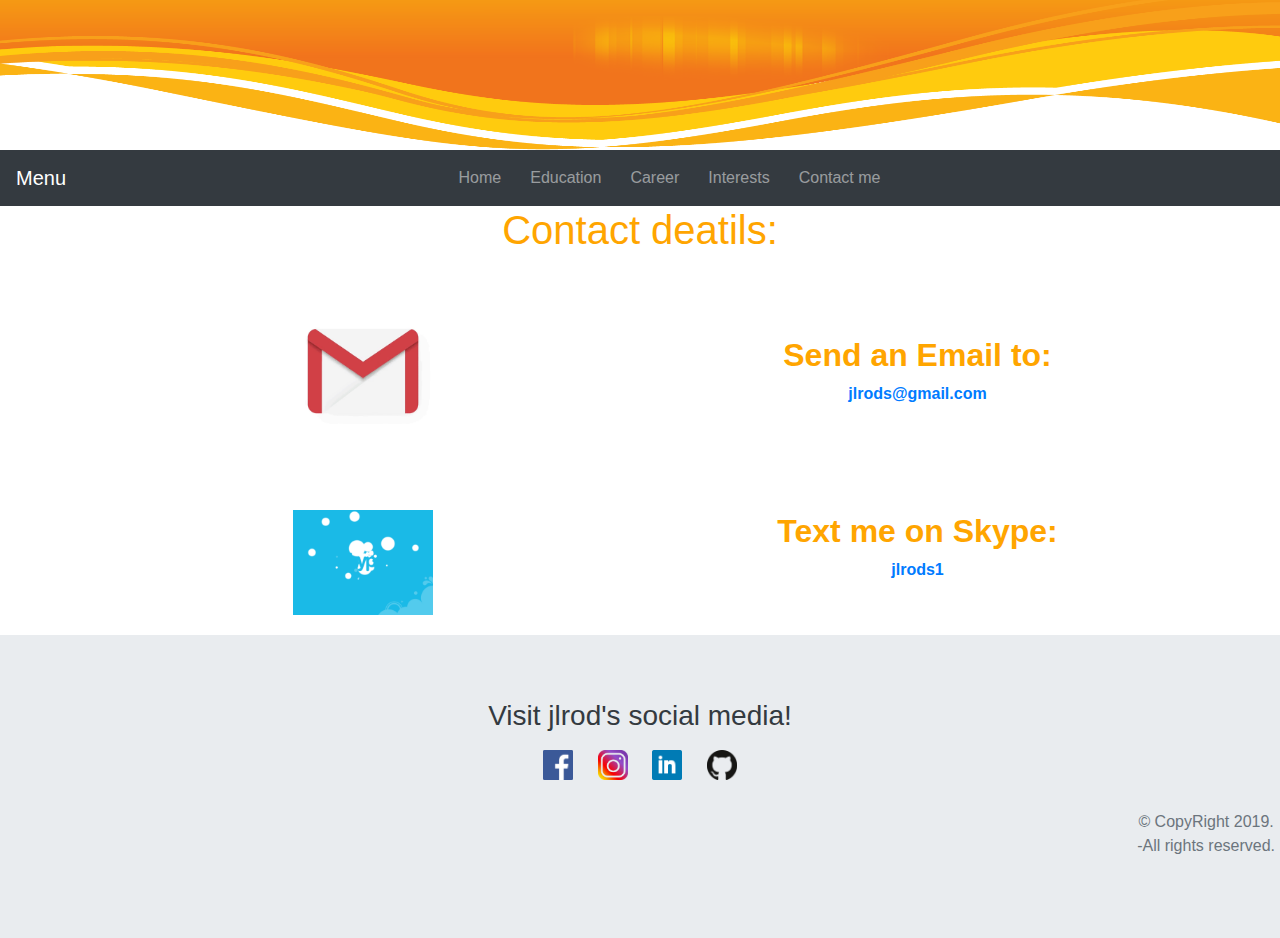
<file: ContactMe.html>
﻿<!DOCTYPE html>
<html>
<head>
    <title>www.jlrods.com</title>
    <meta charset="utf-8" />
    <meta name="viewport" content="width=device-width, initial-scale=1">
    <link rel="stylesheet" href="https://maxcdn.bootstrapcdn.com/bootstrap/4.2.1/css/bootstrap.min.css">
    <link rel="stylesheet" type="text/css" href="StyleSheets/StyleSheet_Main.css" />
    <link rel="stylesheet" type="text/css" href="StyleSheets/StyleSheet_ContactMe.css" />
    <link rel="stylesheet" href="https://use.fontawesome.com/releases/v5.6.3/css/all.css" integrity="sha384-UHRtZLI+pbxtHCWp1t77Bi1L4ZtiqrqD80Kn4Z8NTSRyMA2Fd33n5dQ8lWUE00s/" crossorigin="anonymous">
    <script src="https://ajax.googleapis.com/ajax/libs/jquery/3.3.1/jquery.min.js"></script>
    <script src="https://cdnjs.cloudflare.com/ajax/libs/popper.js/1.14.6/umd/popper.min.js"></script>
    <script src="https://maxcdn.bootstrapcdn.com/bootstrap/4.2.1/js/bootstrap.min.js"></script>
</head>
<body>
    <header>
        <div class="" page-header"">
            <img id="headImage" class="img-responsive" src="Images/Header.png" style="min-height: 80px; max-height: 150px; width: 100%" />
        </div>
    </header>
    <nav class="navbar navbar-expand-md sticky-top bg-dark navbar-dark ">
        <a class="navbar-brand" href="#">Menu</a>
        <button class="navbar-toggler" type="button" data-toggle="collapse" data-target="#collapsibleNavbar ">
            <span class="navbar-toggler-icon"></span>
        </button>
        <div class="collapse navbar-collapse justify-content-center" id="collapsibleNavbar">
            <ul class="navbar-nav justify-content-center">
                <li class="nav-item menuItem">
                    <a class="nav-link" href="index.html"><i class='fas fa-home menuIcon'></i>Home</a>
                </li>
                <li class="nav-item menuItem">
                    <a class="nav-link" href="Education.html"><i class='fas fa-user-graduate menuIcon'></i>Education</a>
                </li>
                <li class="nav-item menuItem">
                    <a class="nav-link" href="Career.html"><i class='fas fa-laptop menuIcon'></i>Career</a>
                </li>
                <li class="nav-item menuItem">
                    <a class="nav-link" href="MyInterests.html"><i class='fab fa-pinterest menuIcon'></i>Interests</a>
                </li>
                <li class="nav-item menuItem">
                    <a class="nav-link" href="ContactMe.html"><i class='fas fa-envelope menuIcon'></i>Contact me</a>
                </li>
            </ul>
        </div>
    </nav>
    <div id="body-wrapper" class="container text-center">
        <h1 id="ContactHeader">Contact deatils:</h1>
        <div class="container">
            <div class="row align-items-center">
                <div class="col-md-6">
                    <img id="gmailLogo" src="Images/ContacMe/gmail.gif" class="img-fluid mx-auto d-block contactLogo"/>
                </div>
                <div class="col-md-6">
                    <h2><b>Send an Email to:</b></h2>
                    <a href="mailto:jlrods@gmail.com"><b>jlrods@gmail.com</b></a>
                </div>
            </div>
            <div class="row align-items-center" style="margin-bottom:20px">
                <div class="col-md-6">
                    <img id="skypeLogo" src="Images/ContacMe/skype.gif" class="img-fluid mx-auto d-block contactLogo" />
                </div>
                <div class="col-md-6">
                    <h2><b>Text me on Skype:</b></h2>
                    <a href="skype:jlrods1?chat"><b>jlrods1</b></a>
                </div>
            </div>
        </div>        
    </div>
    <div class="jumbotron jumbotron-fluid text-center" style="margin-bottom:0; margin-top:10px">
        <div class="footerWrapper">
            <h3 id="footerHead" class="text-dark">Visit jlrod's social media!</h3>
            <div class="social-networks">
                <a id="aFacebook" href="https://www.facebook.com/joseleonardo.rodriguezrodriguez.94?"><img id="facebook" src="Images/SocialMedia/Facebook.png" class="social-network-icon" /></a>
                <a id="aInstagram" href="https://www.instagram.com/jlrods/?hl=en"><img id="instagram" src="Images/SocialMedia/Instagram.png" class="social-network-icon" /></a>
                <!--<a id="aGooglePlus" href="https://plus.google.com/109593661578426784429"><img id="googlePlus" src="googleplus.png" class="social-network-icon" /></a>-->
                <a id="aLinkedIn" href="https://www.linkedin.com/in/jos%C3%A9-leonardo-rodr%C3%ADguez-3069a55b?trk=nav_responsive_tab_profile"><img id="linkedIn" src="Images/SocialMedia/LinkedIn.png" class="social-network-icon" /></a>
                <a id="aGitHub" href="https://github.com/jlrods"><img id="gitHub" src="Images/SocialMedia/GitHub.png" class="social-network-icon" /></a>
            </div>
        </div>
        <div class="d-flex justify-content-end">
            <p class="text-secondary copyRight">© CopyRight 2019.<br />-All rights reserved.</p>
        </div>
    </div>
</body>
</html>
</file>
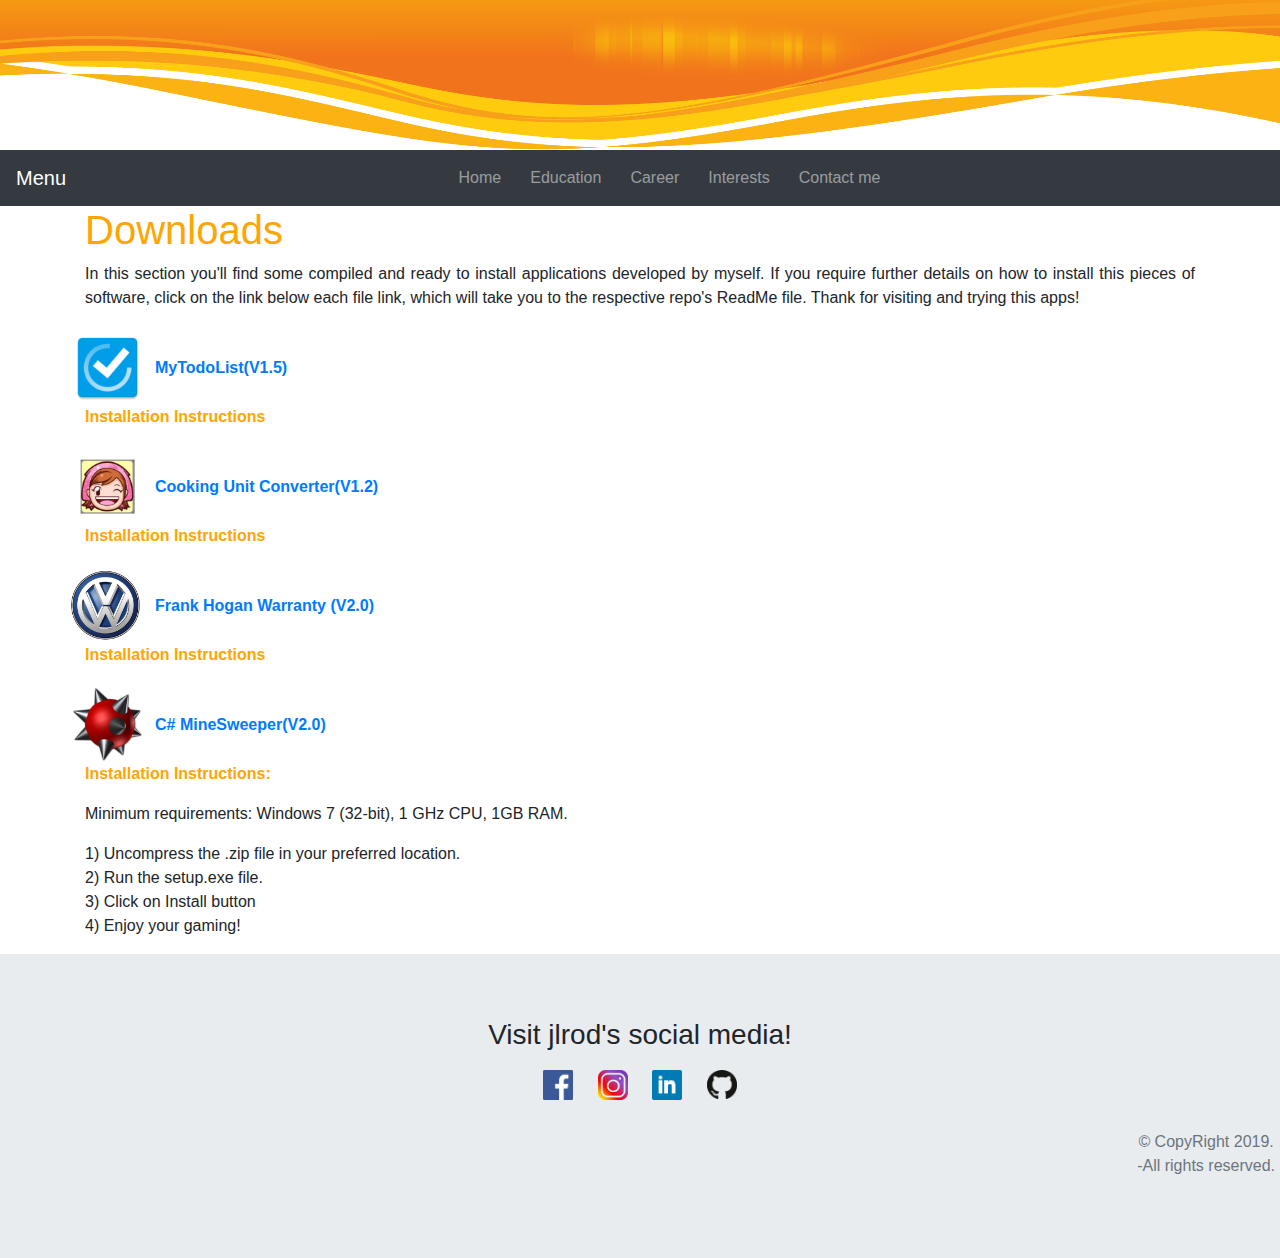
<file: Downloads.html>
﻿<!DOCTYPE html>
<html>
<head>
    <title>www.jlrods.com</title>
    <met a charset="utf-8" />
    <meta name="viewport" content="width=device-width, initial-scale=1">
    <link rel="stylesheet" href="https://maxcdn.bootstrapcdn.com/bootstrap/4.2.1/css/bootstrap.min.css">
    <link rel="stylesheet" type="text/css" href="StyleSheets/StyleSheet_Main.css" />
    <link rel="stylesheet" type="text/css" href="StyleSheets/StyleSheet_Downloads.css" />
    <link rel="stylesheet" href="https://use.fontawesome.com/releases/v5.6.3/css/all.css" integrity="sha384-UHRtZLI+pbxtHCWp1t77Bi1L4ZtiqrqD80Kn4Z8NTSRyMA2Fd33n5dQ8lWUE00s/" crossorigin="anonymous">
    <script src="https://ajax.googleapis.com/ajax/libs/jquery/3.3.1/jquery.min.js"></script>
    <script src="https://cdnjs.cloudflare.com/ajax/libs/popper.js/1.14.6/umd/popper.min.js"></script>
    <script src="https://maxcdn.bootstrapcdn.com/bootstrap/4.2.1/js/bootstrap.min.js"></script>
</head>
<body>
    <header>
        <div class="" page-header"">
            <img id="headImage" class="img-responsive" src="Images/Header.png" style="min-height: 80px; max-height: 150px; width: 100%" />
        </div>
    </header>
    <nav class="navbar navbar-expand-md sticky-top bg-dark navbar-dark ">
        <a class="navbar-brand" href="#">Menu</a>
        <button class="navbar-toggler" type="button" data-toggle="collapse" data-target="#collapsibleNavbar ">
            <span class="navbar-toggler-icon"></span>
        </button>
        <div class="collapse navbar-collapse justify-content-center" id="collapsibleNavbar">
            <ul class="navbar-nav justify-content-center">
                <li class="nav-item menuItem">
                    <a class="nav-link" href="index.html"><i class='fas fa-home menuIcon'></i>Home</a>
                </li>
                <li class="nav-item menuItem">
                    <a class="nav-link" href="Education.html"><i class='fas fa-user-graduate menuIcon'></i>Education</a>
                </li>
                <li class="nav-item menuItem">
                    <a class="nav-link" href="Career.html"><i class='fas fa-laptop menuIcon'></i>Career</a>
                </li>
                <li class="nav-item menuItem">
                    <a class="nav-link" href="MyInterests.html"><i class='fab fa-pinterest menuIcon'></i>Interests</a>
                </li>
                <li class="nav-item menuItem">
                    <a class="nav-link" href="ContactMe.html"><i class='fas fa-envelope menuIcon'></i>Contact me</a>
                </li>
            </ul>
        </div>
    </nav>
    <div id="body-wraper">
        <div class="container text-justify">
            <h1>Downloads</h1>
            <p>In this section you'll find some compiled and ready to install applications developed by myself. 
                If you require further details on how to install this pieces of software, click on the link below each 
                file link, which will take you to the respective repo's ReadMe file. Thank for visiting and trying this apps!</p>
            <div class="justify-content-center">
                <div class="row d-flex align-items-center">
                    <a href="Downloads/MyToDoListV1.5.zip" download="MyToDoList1.5.zip"><img class="downloadLogo" src="/Images/Downloads/MyTodoListLogo.png"/></a> 
                    <a href="Downloads/MyToDoListV1.5.zip" download="MyToDoList1.5.zip"><b>MyTodoList(V1.5)</b></a>                 
                </div>
                <a href="https://github.com/jlrods/MyToDoList/blob/master/README.md" class="instructionText"><b>Installation Instructions</b></a>
                <div class="row align-items-center">
                    <a href="Downloads/gisesCookingUnitConverterV1.2.zip" download="GisesCookingUnitConverter1.2.zip"><img class="downloadLogo" src="/Images/Downloads/GisesCookingUnitConverterLogo.png" /></a>                    
                    <a href="Downloads/gisesCookingUnitConverterV1.2.zip" download="GisesCookingUnitConverter1.2.zip"><b>Cooking Unit Converter(V1.2)</b></a>                  
                </div>
                <a href="https://github.com/jlrods/GisesCookingunitconverter/blob/master/README.md" class="instructionText"><b>Installation Instructions</b></a>
                <div class="row align-items-center">
                    <a href="Downloads/FrankHoganWarrantySoftware.zip" download="FrankHoganWarrantySoftware.zip"><img class="downloadLogo" src="/Images/Downloads/VolkswagenLogo.png"/></a>                    
                    <a href="Downloads/FrankHoganWarrantySoftware.zip" download="FrankHoganWarrantySoftware.zip"><b>Frank Hogan Warranty (V2.0)</b></a>                   
                </div>
                <a href="https://github.com/jlrods/FrankHogan_WarrantySystem/blob/master/README.md" class="instructionText"><b>Installation Instructions</b></a>
                <div class="row align-items-center">
                    <a href="Downloads/CSharpBuscaminas.zip" download="CSharpMineSweeper.zip"><img class="downloadLogo" src="/Images/Downloads/CSharpMineSweeper.png"/></a>                    
                    <a href="Downloads/CSharpBuscaminas.zip" download="CSharpMineSweeper.zip"><b>C# MineSweeper(V2.0)</b></a>                 
                </div>
                <p class="instructionText"><b>Installation Instructions:</b></p>
                <p>Minimum requirements: Windows 7 (32-bit), 1 GHz CPU, 1GB RAM.</p>
                <p> 1) Uncompress the .zip file in your preferred location.<br />
                    2) Run the setup.exe file.<br />
                    3) Click on Install button<br />
                    4) Enjoy your gaming!<br />
                </p>
            </div>
        </div>       
        <div class="jumbotron jumbotron-fluid text-center" style="margin-bottom:0">
            <div class="footerWrapper">
                <h3 id="footerHead">Visit jlrod's social media!</h3>
                <div class="social-networks">
                    <a id="aFacebook" href="https://www.facebook.com/joseleonardo.rodriguezrodriguez.94"><img id="facebook" src="Images/SocialMedia/Facebook.png" class="social-network-icon" /></a>
                    <a id="aInstagram" href="https://www.instagram.com/jlrods/?hl=en"><img id="instagram" src="Images/SocialMedia/Instagram.png" class="social-network-icon" /></a>
                    <!--<a id="aGooglePlus" href="https://plus.google.com/109593661578426784429"><img id="googlePlus" src="googleplus.png" class="social-network-icon" /></a>-->
                    <a id="aLinkedIn" href="https://www.linkedin.com/in/jos%C3%A9-leonardo-rodr%C3%ADguez-3069a55b?trk=nav_responsive_tab_profile"><img id="linkedIn" src="Images/SocialMedia/LinkedIn.png" class="social-network-icon" /></a>
                    <a id="aGitHub" href="https://github.com/jlrods"><img id="gitHub" src="Images/SocialMedia/GitHub.png" class="social-network-icon" /></a>
                </div>
            </div>
            <div class="d-flex justify-content-end">
                <p class="text-secondary copyRight">© CopyRight 2019.<br />-All rights reserved.</p>
            </div>
        </div>
    </div>
    
</body>
</html>
</file>
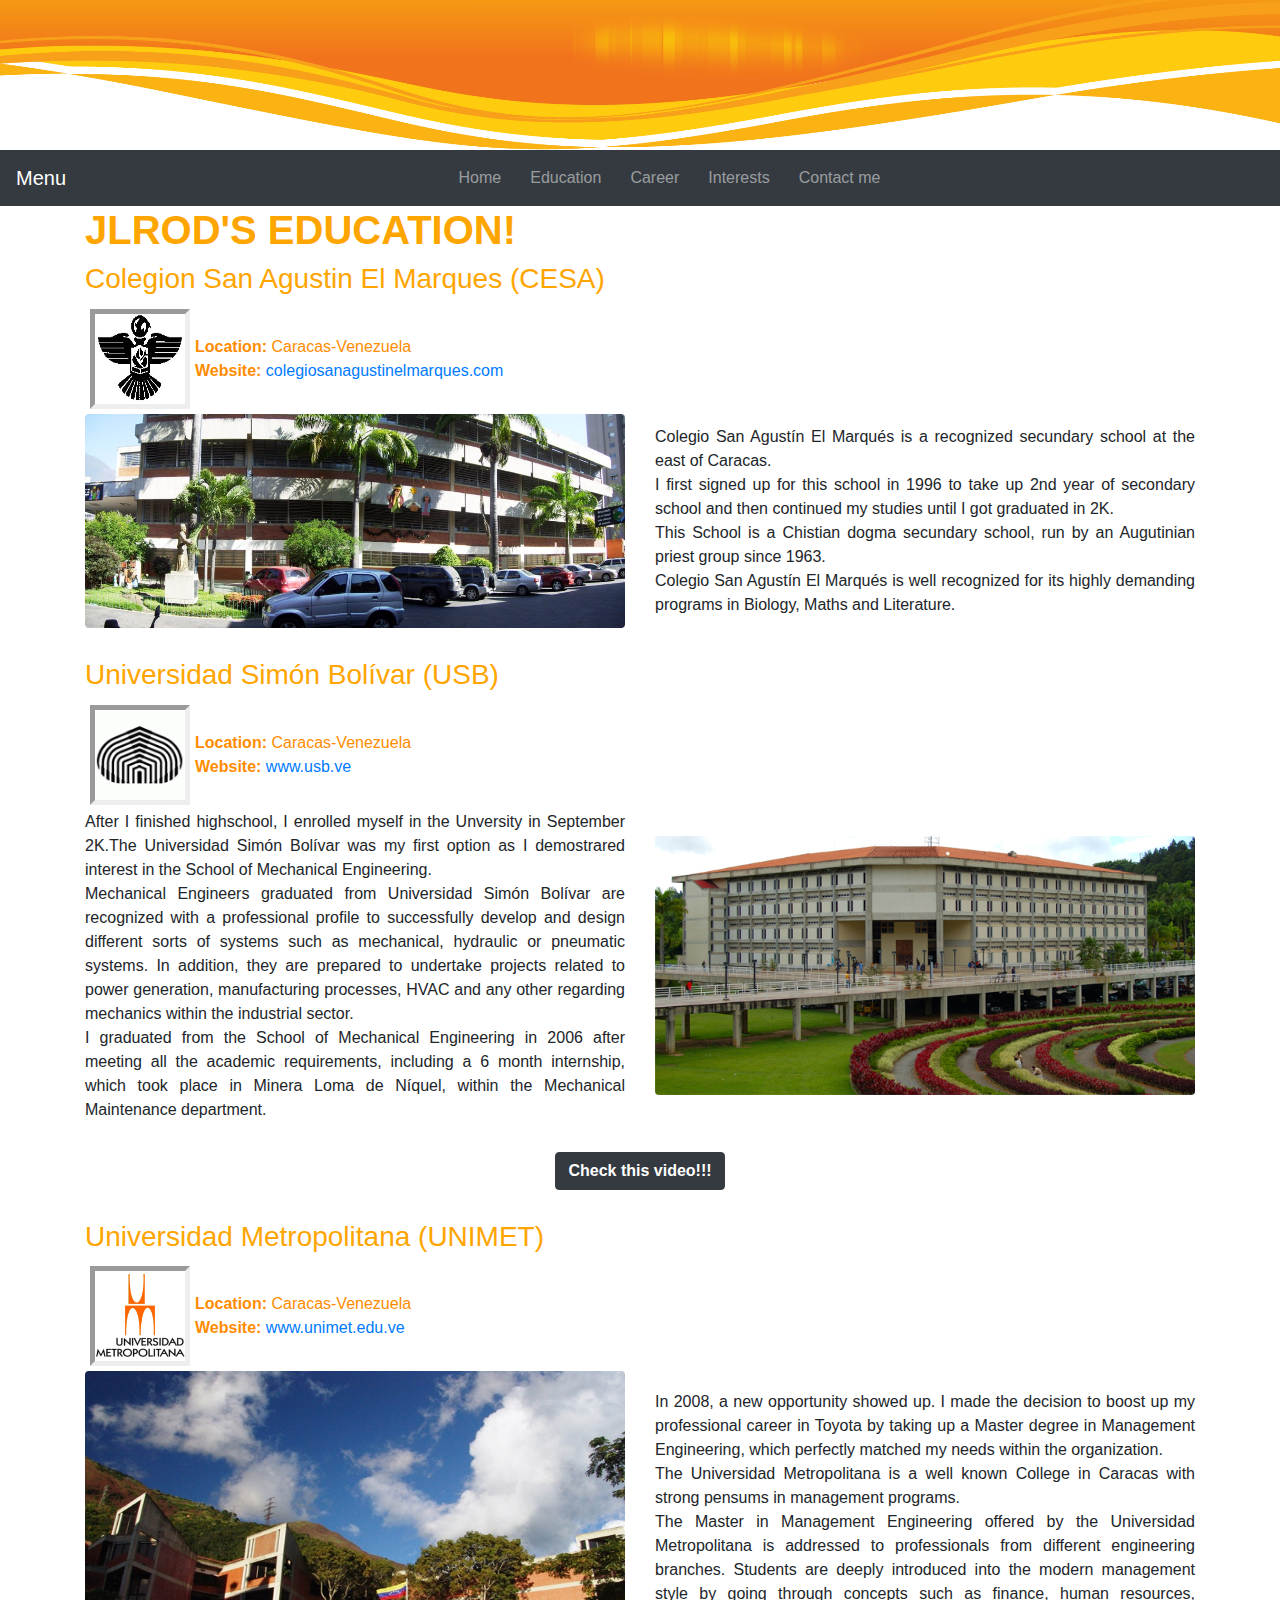
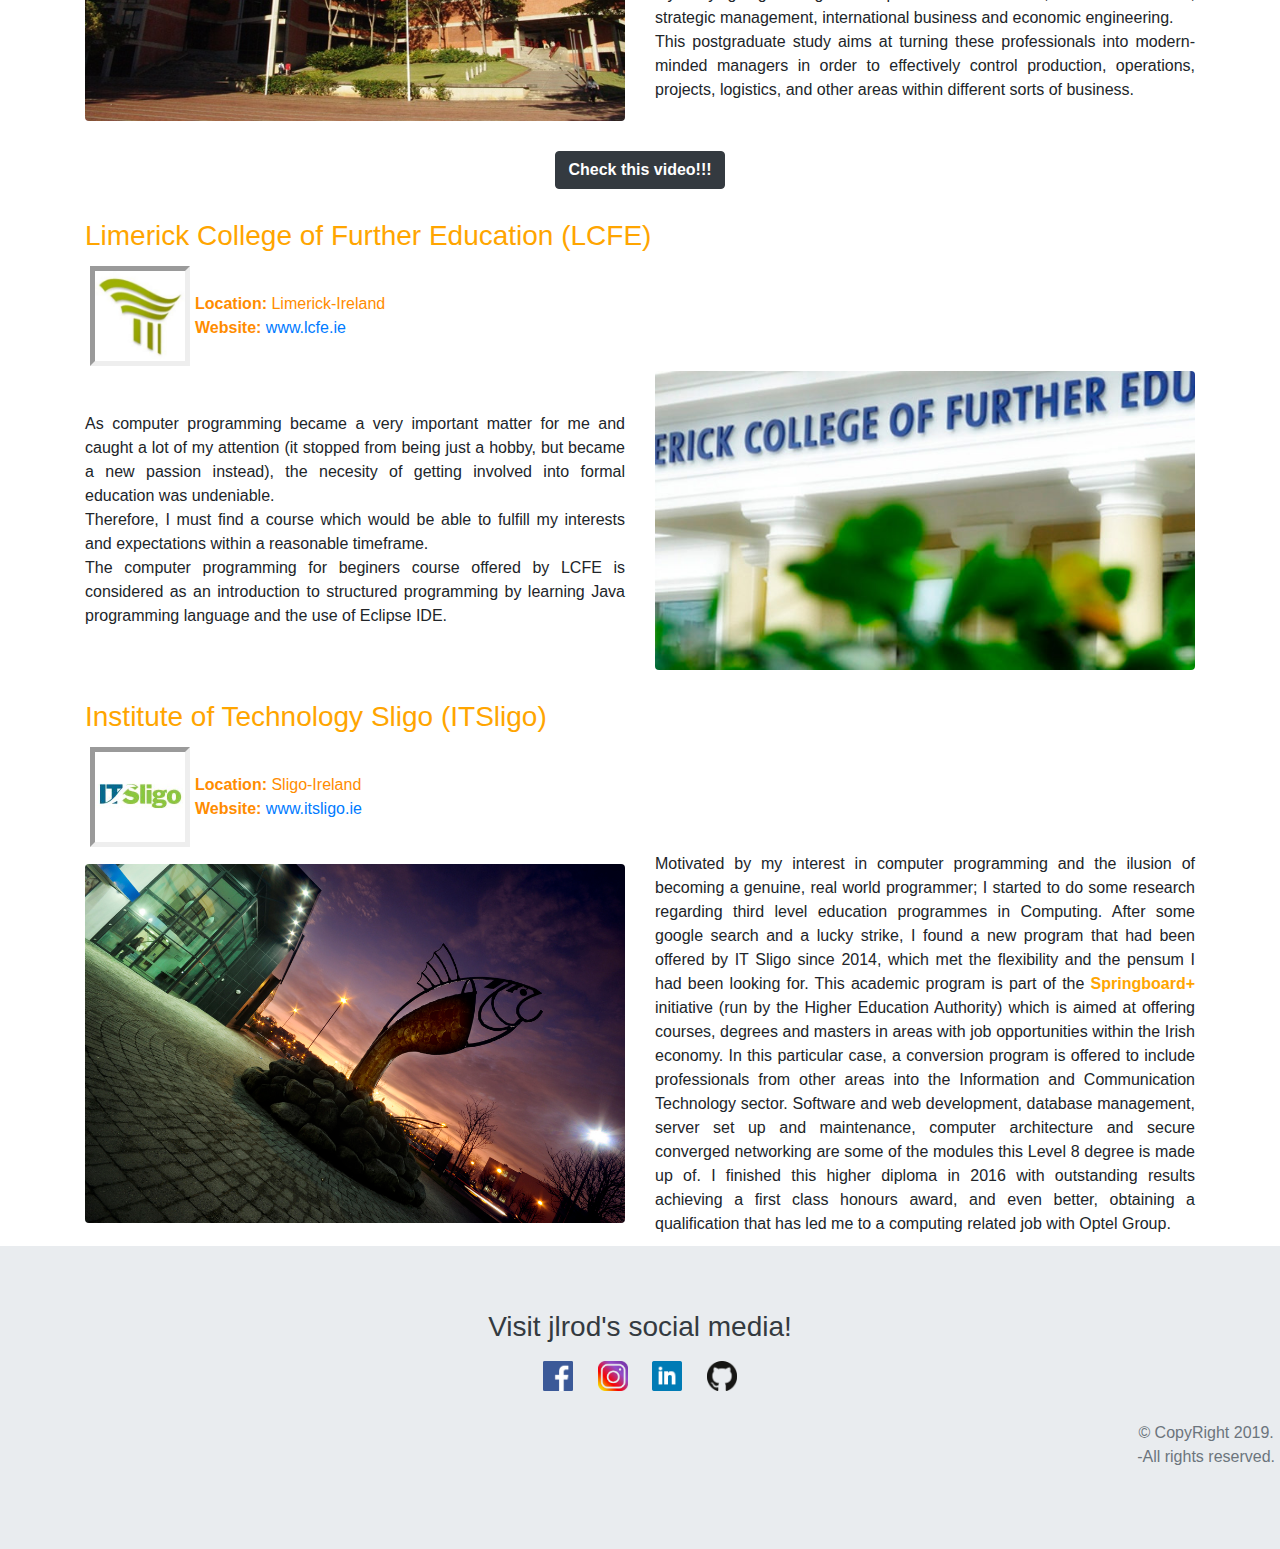
<file: Education.html>
﻿<!DOCTYPE html>
<html>
<head>
    <title>www.jlrods.com</title>
    <meta charset="utf-8" />
    <meta name="viewport" content="width=device-width, initial-scale=1">
    <link rel="stylesheet" href="https://maxcdn.bootstrapcdn.com/bootstrap/4.2.1/css/bootstrap.min.css">
    <link rel="stylesheet" type="text/css" href="StyleSheets/StyleSheet_Main.css" />
    <link rel="stylesheet" type="text/css" href="StyleSheets/StyleSheet_Education.css" />
    <link rel="stylesheet" href="https://use.fontawesome.com/releases/v5.6.3/css/all.css" integrity="sha384-UHRtZLI+pbxtHCWp1t77Bi1L4ZtiqrqD80Kn4Z8NTSRyMA2Fd33n5dQ8lWUE00s/" crossorigin="anonymous">
    <script src="https://ajax.googleapis.com/ajax/libs/jquery/3.3.1/jquery.min.js"></script>
    <script src="https://cdnjs.cloudflare.com/ajax/libs/popper.js/1.14.6/umd/popper.min.js"></script>
    <script src="https://maxcdn.bootstrapcdn.com/bootstrap/4.2.1/js/bootstrap.min.js"></script>
</head>
<body>
    <header>
        <div class="" page-header"">
            <img id="headImage" class="img-responsive" src="Images/Header.png" style="min-height: 80px; max-height: 150px; width: 100%" />
        </div>
    </header>
    <nav class="navbar navbar-expand-md sticky-top bg-dark navbar-dark ">
        <a class="navbar-brand" href="#">Menu</a>
        <button class="navbar-toggler" type="button" data-toggle="collapse" data-target="#collapsibleNavbar ">
            <span class="navbar-toggler-icon"></span>
        </button>
        <div class="collapse navbar-collapse justify-content-center" id="collapsibleNavbar">
            <ul class="navbar-nav justify-content-center">
                <li class="nav-item menuItem">
                    <a class="nav-link" href="index.html"><i class='fas fa-home menuIcon'></i>Home</a>
                </li>
                <li class="nav-item menuItem">
                    <a class="nav-link" href="Education.html"><i class='fas fa-user-graduate menuIcon'></i>Education</a>
                </li>
                <li class="nav-item menuItem">
                    <a class="nav-link" href="Career.html"><i class='fas fa-laptop menuIcon'></i>Career</a>
                </li>
                <li class="nav-item menuItem">
                    <a class="nav-link" href="MyInterests.html"><i class='fab fa-pinterest menuIcon'></i>Interests</a>
                </li>
                <li class="nav-item menuItem">
                    <a class="nav-link" href="ContactMe.html"><i class='fas fa-envelope menuIcon'></i>Contact me</a>
                </li>
            </ul>
        </div>
    </nav>
    <div id="body-wraper">
        <div class="container">
            <h1 style="color:orange"><b>JLROD'S EDUCATION!</b></h1>
            <h3>Colegion San Agustin El Marques (CESA)</h3>
            <div class="d-sm-flex flex-sm-row align-items-center">
                <div>
                    <img class="instLogo" src="Images/Education/Logo_CESA2.jpeg" />
                </div>
                <div>
                    <p class="textEdu"><b>Location:</b> Caracas-Venezuela</p>
                    <p class="textEdu"><b>Website: </b><a class="decoratedLink" href="https://colegiosanagustinelmarques.wordpress.com/">colegiosanagustinelmarques.com</a></p>
                </div>
            </div>
            <div class="row d-flex align-items-center">
                <div class="col-md-6">
                    <img class="img-fluid mx-auto d-block rounded" src="Images/Education/CESA.jpeg" width="550" height="450" />
                </div>
                <div class="col-md-6">
                    <div class="instDetailsRight">
                        <div class="text-justify instDescription" style="vertical-align:middle;margin-top:auto">
                            Colegio San Agustín El Marqués is a recognized secundary school at the east of Caracas.<br />
                            I first signed up for this school in 1996 to take up 2nd year of secondary school and then
                            continued my studies until I got graduated in 2K.<br />
                            This School is a Chistian dogma secundary school, run by an Augutinian priest group since 1963.<br />
                            Colegio San Agustín El Marqués is well recognized for its highly demanding programs in
                            Biology, Maths and Literature.
                        </div>
                    </div>
                </div>
            </div>
            <h3 style="margin-top:30px">Universidad Simón Bolívar (USB)</h3>
            <div class="d-sm-flex flex-sm-row align-items-center">
                <div>
                    <img class="instLogo" src="Images/Education/Logo_USB1.png" />
                </div>
                <div>
                    <p class="textEdu"><b>Location:</b> Caracas-Venezuela</p>
                    <p class="textEdu"><b>Website: </b><a class="decoratedLink" href="http://www.usb.ve/">www.usb.ve</a></p>
                </div>
            </div>
            <div class="row d-flex align-items-center">
                <div class="col-md-6">
                    <div class="instDetailsLeft">
                        <div class="text-justify instDescription">
                            After I finished highschool, I enrolled myself in the Unversity in September 2K.The Universidad Simón Bolívar was my first
                            option as I demostrared interest in the School of Mechanical Engineering.<br />
                            Mechanical Engineers graduated from Universidad Simón Bolívar are recognized with a professional
                            profile to successfully develop and design different sorts of systems such as mechanical, hydraulic or pneumatic systems.
                            In addition, they are prepared to undertake projects related to power generation, manufacturing processes,
                            HVAC and any other regarding mechanics within the industrial sector.<br />
                            I graduated from the  School of Mechanical Engineering in 2006 after meeting all the academic
                            requirements, including a 6 month internship, which took place in Minera Loma de Níquel, within the
                            Mechanical Maintenance department.
                        </div>
                    </div>
                </div>
                <div class="col-md-6">
                    <img class="img-fluid mx-auto d-block rounded" src="Images/Education/USB2.jpeg" width="550" height="450" />
                </div>
            </div>
            <div class="container instMedia">
                <div class="d-flex justify-content-center">
                    <button id="btnUSB" class="btn btn-dark " data-toggle="popover" data-trigger="focus" title="USB Overwiew" data-content="Enjoy the drone trip!"><b>Check this video!!!</b></button>
                </div>
                <div id="videoDivUSB" class="videoFrame" style="align-content:center">
                    <p class="bg-secondary videoText text-center">Enjoy this nice video that will take you around USB's facilities!</p>
                    <div class="text-center">
                        <div class="embed-responsive embed-responsive-16by9">
                            <iframe id="videoUSB" class="embed-responsive-item instVideo" src="https://www.youtube.com/embed/w8MVOjQbUq0?controls=1"></iframe>
                            <iframe class="embed-responsive-item" style="display:none" width="854" height="480" src="https://www.youtube.com/embed/w8MVOjQbUq0" frameborder="0" allowfullscreen></iframe>
                        </div>
                    </div>
                </div>
            </div>
            <h3>Universidad Metropolitana (UNIMET)</h3>
            <div class="d-sm-flex flex-sm-row align-items-center">
                <div>
                    <img class="instLogo" src="Images/Education/Logo_UNIMET1.png" />
                </div>
                <div>
                    <p class="textEdu"><b>Location:</b> Caracas-Venezuela</p>
                    <p class="textEdu"><b>Website: </b><a class="decoratedLink" href="http://www.unimet.edu.ve/">www.unimet.edu.ve</a></p>
                </div>
            </div>
            <div class="row d-flex align-items-center">
                <div class="col-md-6">
                    <img class="img-fluid mx-auto d-block rounded" src="Images/Education/UNIMET2.jpeg" width="550" height="450" style="max-height:350px" />
                </div>
                <div class="col-md-6">
                    <div class="instDetailsLeft">
                        <div class="text-justify instDescription">
                            In 2008, a new opportunity showed up. I made the decision to boost up my professional career in Toyota
                            by taking up a Master degree in Management Engineering, which perfectly matched my needs within the organization.<br />
                            The Universidad Metropolitana is a well known College in Caracas with strong pensums in management programs.<br />
                            The Master in Management Engineering offered by the Universidad Metropolitana is addressed to professionals from different engineering branches.
                            Students are deeply introduced into the modern management style by going through concepts such as finance, human resources, strategic management,
                            international business and economic engineering.<br />
                            This postgraduate study aims at turning these professionals into modern-minded managers in order to effectively control production, operations,
                            projects, logistics, and other areas within different sorts of business.
                        </div>
                    </div>
                </div>
            </div>
            <div class="container instMedia">
                <div class="d-flex justify-content-center">
                    <button id="btnUNIMET" class="btn btn-dark" data-toggle="popover" data-trigger="focus" title="UNIMET Overwiew" data-content="Enjoy the drone trip!"><b>Check this video!!!</b></button>
                </div>
                <div id="videoDivUNIMET" class="videoFrame">
                    <div class="text-center">
                        <p class="bg-secondary videoText text-center">Enjoy this nice video that will take you around UNIMET's facilities!</p>
                        <div class="embed-responsive embed-responsive-16by9">
                            <iframe id="videoUNIMET" class="embed-responsive-item instVideo" src="https://www.youtube.com/embed/sXt1yJi88QE"></iframe>
                            <iframe class="embed-responsive-item" style="display:none" width="854" height="480" src="https://www.youtube.com/embed/sXt1yJi88QE" frameborder="0" allowfullscreen></iframe>
                        </div>
                    </div>
                </div>
            </div>
            <h3>Limerick College of Further Education (LCFE)</h3>
            <div class="d-sm-flex flex-sm-row align-items-center">
                <div>
                    <img class="instLogo" src="Images/Education/Logo_LCFE.jpeg" />
                </div>
                <div>
                    <p class="textEdu"><b>Location:</b> Limerick-Ireland</p>
                    <p class="textEdu"><b>Website: </b><a class="decoratedLink" href="http://www.lcfe.ie/">www.lcfe.ie</a></p>
                </div>
            </div>
            <div class="row d-flex align-items-center">
                <div class="col-md-6">
                    <div class="instDetailsLeft">
                        <div class="text-justify instDescription">
                            As computer programming became a very important matter for me and caught a lot of my attention (it
                            stopped from being just a hobby, but became a new passion instead), the necesity of getting involved
                            into formal education was undeniable.<br />
                            Therefore, I must find a course which would be able to fulfill my interests and expectations within a
                            reasonable timeframe.<br />
                            The computer programming for beginers course offered by LCFE is considered as an introduction to structured
                            programming by learning Java programming language and the use of Eclipse IDE.
                        </div>
                    </div>
                </div>
                <div class="col-md-6">
                    <img class="img-fluid mx-auto d-block rounded" src="Images/Education/LCFE.jpeg" width="550" height="450" />
                </div>
            </div>
            <h3 style="margin-top:30px">Institute of Technology Sligo (ITSligo)</h3>
            <div class="d-sm-flex flex-sm-row align-items-center">
                <div>
                    <img class="instLogo" src="Images/Education/Logo_ITSligo.png" />
                </div>
                <div>
                    <p class="textEdu"><b>Location:</b> Sligo-Ireland</p>
                    <p class="textEdu"><b>Website: </b><a class="decoratedLink" href="https://www.itsligo.ie/">www.itsligo.ie</a></p>
                </div>
            </div>
            <div class="row d-flex align-items-center">
                <div class="col-md-6">
                    <img class="img-fluid mx-auto d-block rounded" src="Images/Education/ITSligo.jpeg" width="550" height="450" />
                </div>
                <div class="col-md-6">
                    <div class="instDetailsLeft">
                        <div class="text-justify instDescription">
                            Motivated by my interest in computer programming and the ilusion of becoming a genuine, real world programmer;
                            I started to do some research regarding third level education programmes in Computing. After some google search and a lucky strike,
                            I found  a new program that had been offered by IT Sligo since 2014,
                            which met the flexibility and the pensum I had been looking for.
                            This academic program is part of the <a class="font-weight-bold" style="color:orange" href="https://springboardcourses.ie/">Springboard+</a> initiative (run by the Higher Education Authority) which is aimed at offering courses,
                            degrees and masters in areas with job opportunities within the Irish economy.
                            In this particular case, a conversion program is offered to include professionals from other areas into the Information and Communication Technology sector.
                            Software and web development, database management, server set up and maintenance, computer architecture and secure converged networking
                            are some of the modules this Level 8 degree is made up of.
                            I finished this higher diploma in 2016 with outstanding results achieving a first class honours award, and even better, obtaining
                            a qualification that has led me to a computing related job with Optel Group.
                        </div>
                    </div>
                </div>
            </div>
        </div>
        <div class="jumbotron jumbotron-fluid text-center" style="margin-bottom:0; margin-top:10px">
            <div class="footerWrapper">
                <h3 id="footerHead"  class="text-dark">Visit jlrod's social media!</h3>
                <div class="social-networks">
                    <a id="aFacebook" href="https://www.facebook.com/joseleonardo.rodriguezrodriguez.94?"><img id="facebook" src="Images/SocialMedia/Facebook.png" class="social-network-icon" /></a>
                    <a id="aInstagram" href="https://www.instagram.com/jlrods/?hl=en"><img id="instagram" src="Images/SocialMedia/Instagram.png" class="social-network-icon" /></a>
                    <!--<a id="aGooglePlus" href="https://plus.google.com/109593661578426784429"><img id="googlePlus" src="googleplus.png" class="social-network-icon" /></a>-->
                    <a id="aLinkedIn" href="https://www.linkedin.com/in/jos%C3%A9-leonardo-rodr%C3%ADguez-3069a55b?trk=nav_responsive_tab_profile"><img id="linkedIn" src="Images/SocialMedia/LinkedIn.png" class="social-network-icon" /></a>
                    <a id="aGitHub" href="https://github.com/jlrods"><img id="gitHub" src="Images/SocialMedia/GitHub.png" class="social-network-icon" /></a>
                </div>
            </div>
            <div class="d-flex justify-content-end">
                <p class="text-secondary copyRight">© CopyRight 2019.<br />-All rights reserved.</p>
            </div>
        </div>
    </div>
     
    
    <!-- Interactive media within education html-->
    <script type='text/javascript' src="JS/Interactive-Education.js"></script>
</body>
</html>
</file>
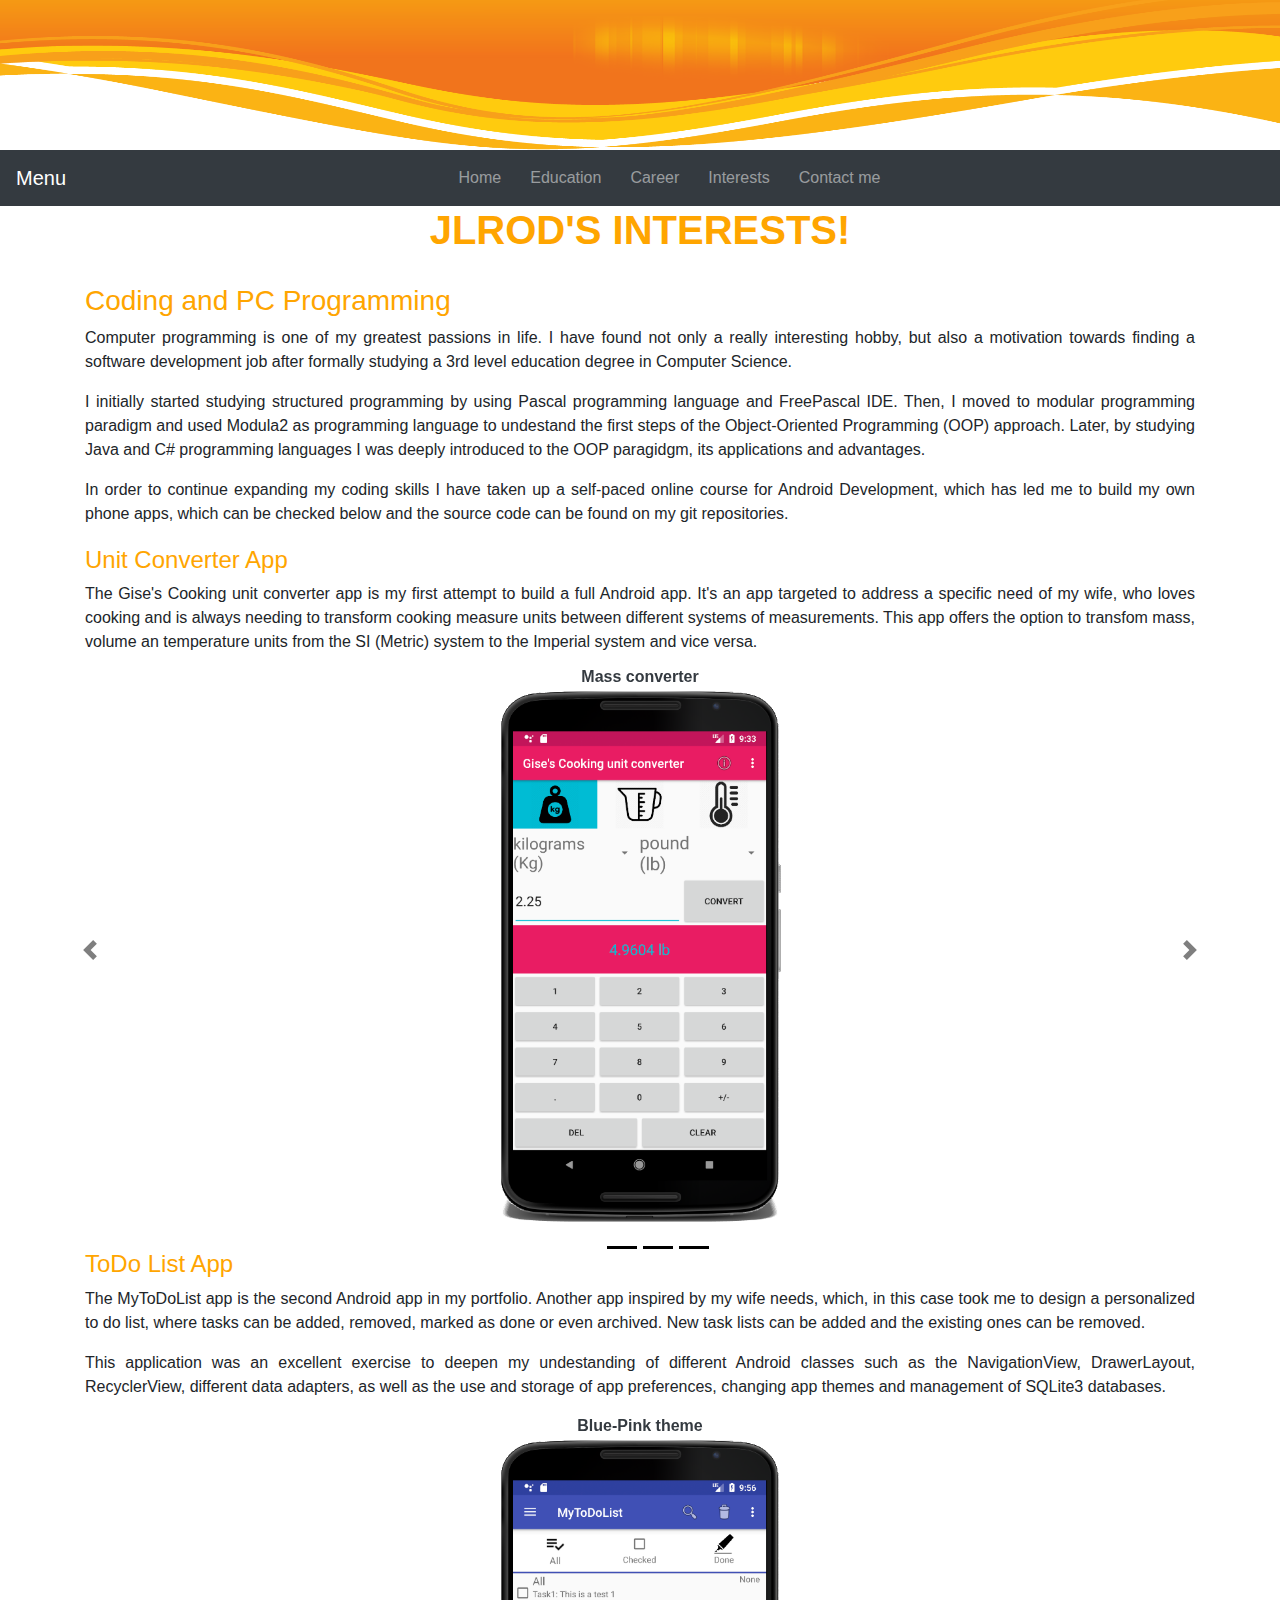
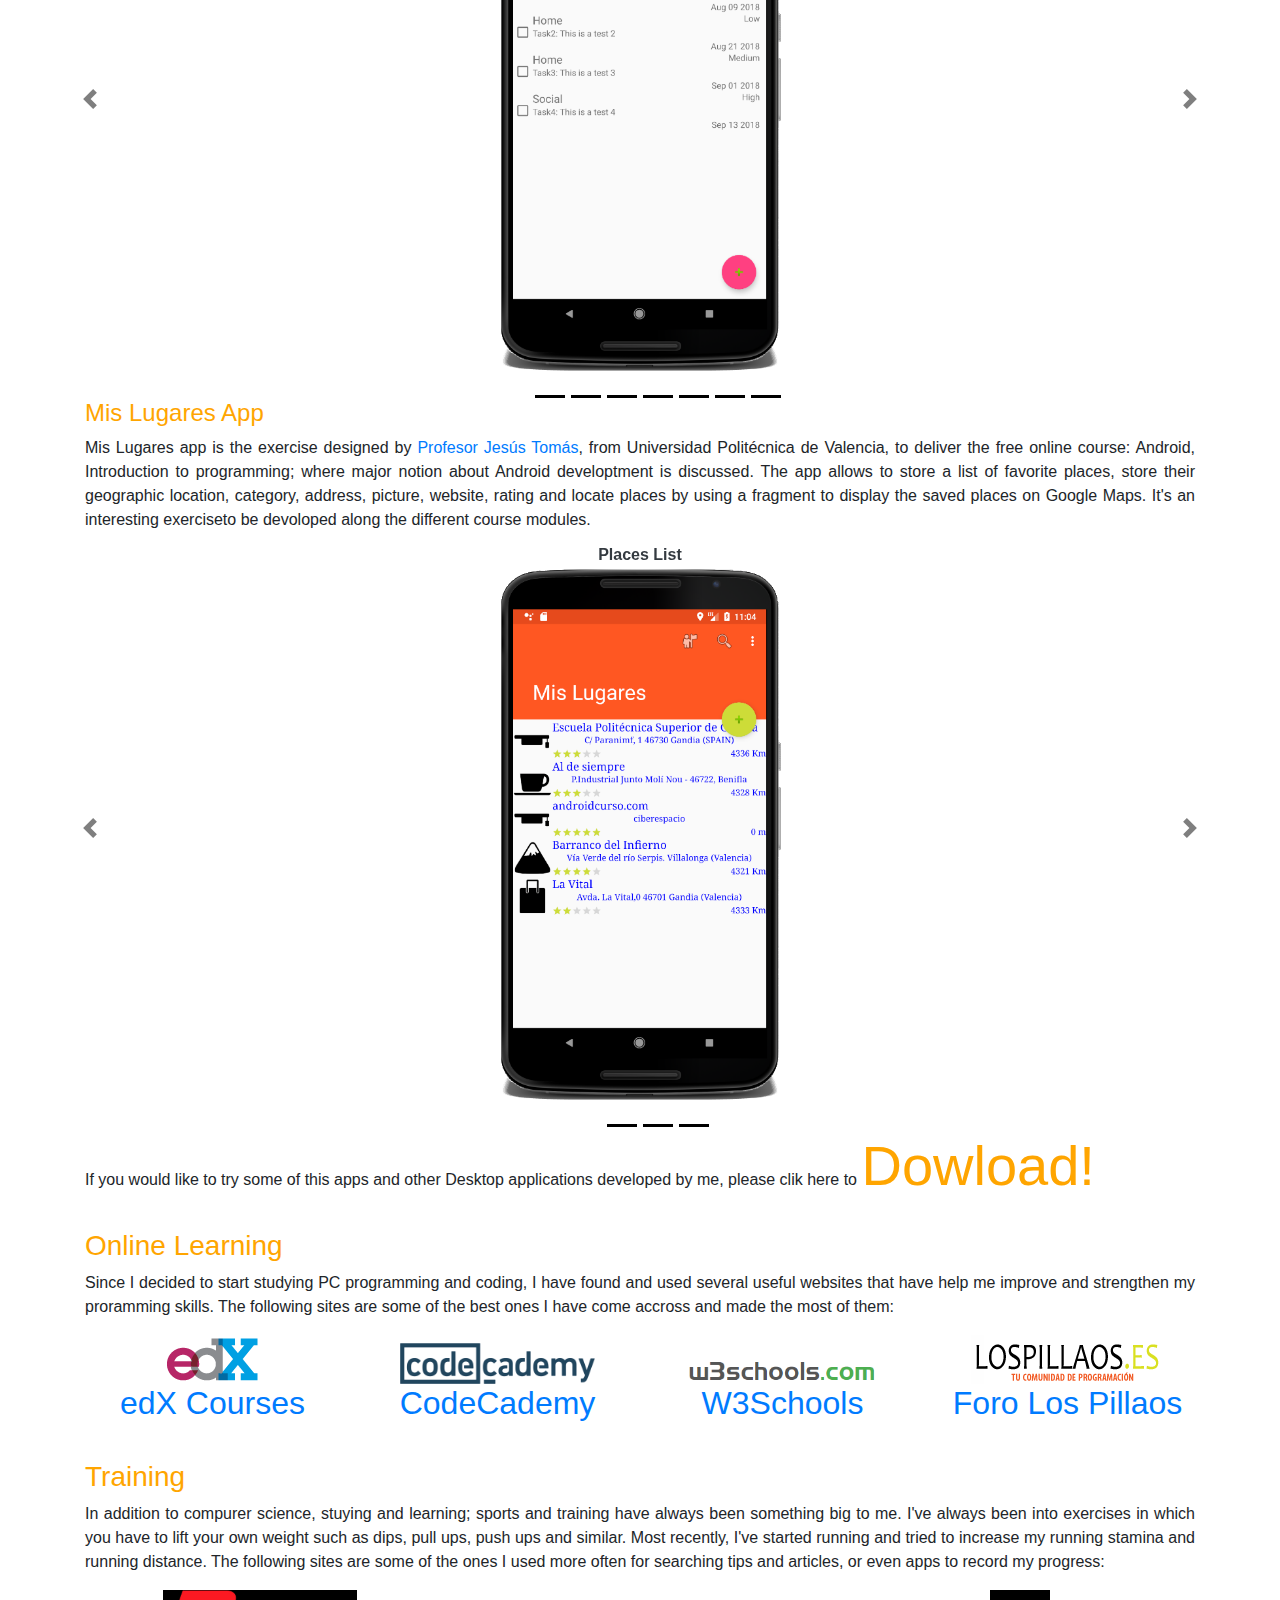
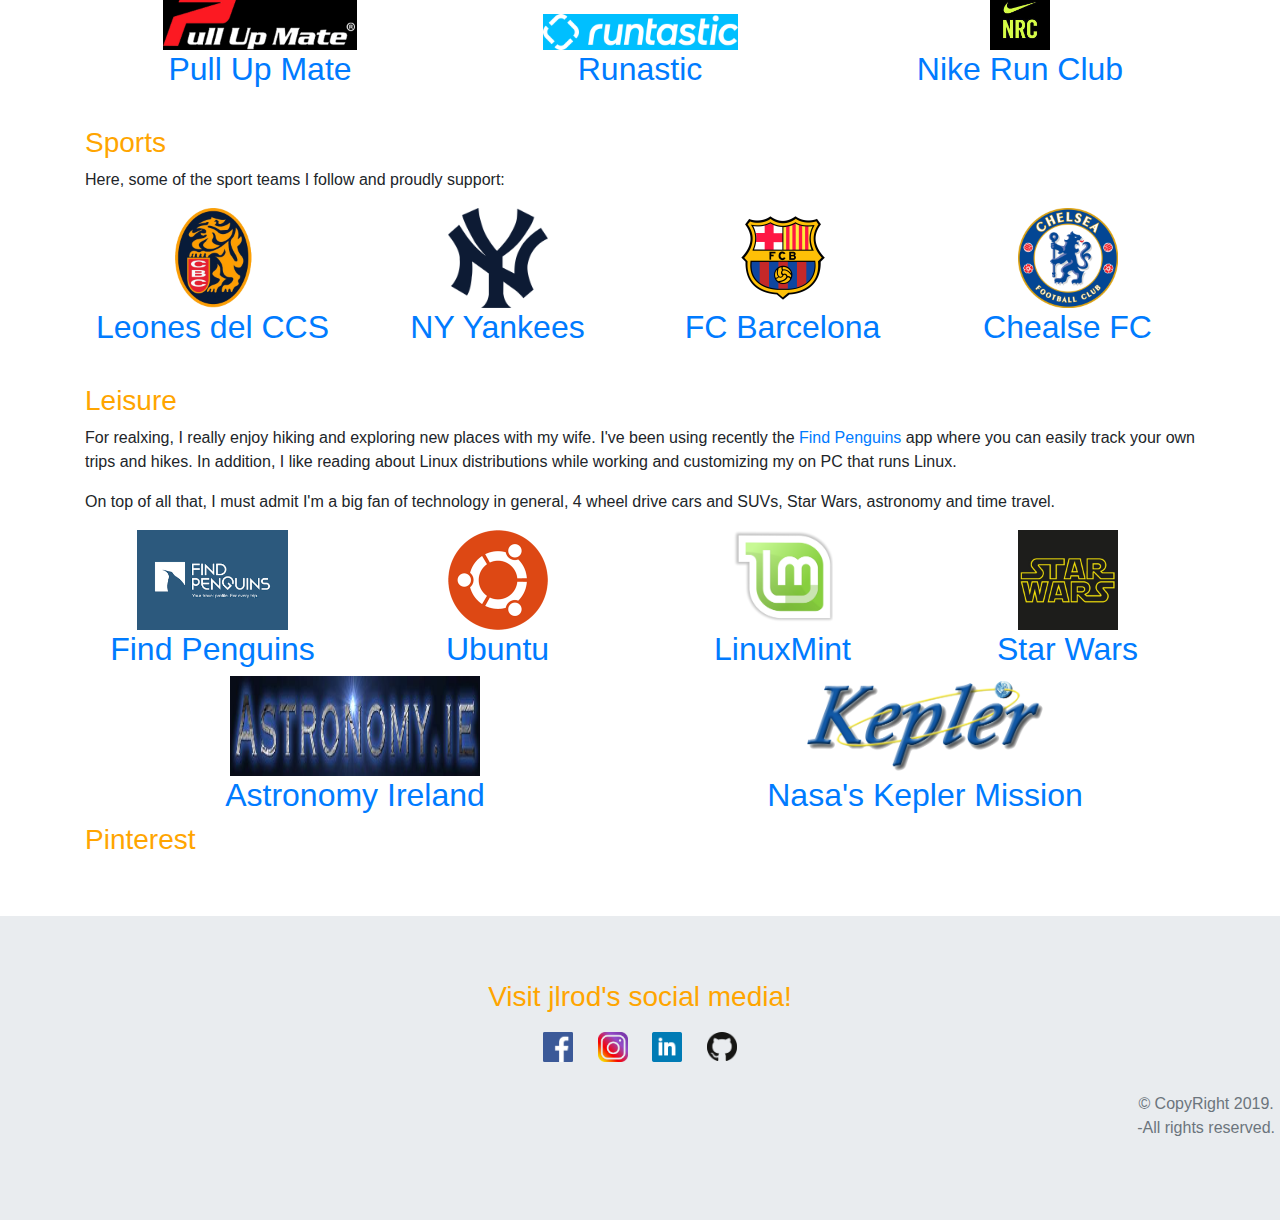
<file: MyInterests.html>
﻿<!DOCTYPE html>
<html>
<head>
    <title>www.jlrods.com</title>
    <meta charset="utf-8" />
    <meta name="viewport" content="width=device-width, initial-scale=1">
    <link rel="stylesheet" href="https://maxcdn.bootstrapcdn.com/bootstrap/4.2.1/css/bootstrap.min.css">
    <link rel="stylesheet" type="text/css" href="StyleSheets/StyleSheet_Main.css" />
    <link rel="stylesheet" type="text/css" href="StyleSheets/StyleSheet_MyInterests.css" />
    <link rel="stylesheet" href="https://use.fontawesome.com/releases/v5.6.3/css/all.css" integrity="sha384-UHRtZLI+pbxtHCWp1t77Bi1L4ZtiqrqD80Kn4Z8NTSRyMA2Fd33n5dQ8lWUE00s/" crossorigin="anonymous">
    <script src="https://ajax.googleapis.com/ajax/libs/jquery/3.3.1/jquery.min.js"></script>
    <script src="https://cdnjs.cloudflare.com/ajax/libs/popper.js/1.14.6/umd/popper.min.js"></script>
    <script src="https://maxcdn.bootstrapcdn.com/bootstrap/4.2.1/js/bootstrap.min.js"></script>
</head>
<body>
    <header>
        <div class="" page-header"">
            <img id="headImage" class="img-responsive" src="Images/Header.png" style="min-height: 80px; max-height: 150px; width: 100%" />
        </div>
    </header>
    <nav class="navbar navbar-expand-md sticky-top bg-dark navbar-dark ">
        <a class="navbar-brand" href="#">Menu</a>
        <button class="navbar-toggler" type="button" data-toggle="collapse" data-target="#collapsibleNavbar ">
            <span class="navbar-toggler-icon"></span>
        </button>
        <div class="collapse navbar-collapse justify-content-center" id="collapsibleNavbar">
            <ul class="navbar-nav justify-content-center">
                <li class="nav-item menuItem">
                    <a class="nav-link" href="index.html"><i class='fas fa-home menuIcon'></i>Home</a>
                </li>
                <li class="nav-item menuItem">
                    <a class="nav-link" href="Education.html"><i class='fas fa-user-graduate menuIcon'></i>Education</a>
                </li>
                <li class="nav-item menuItem">
                    <a class="nav-link" href="Career.html"><i class='fas fa-laptop menuIcon'></i>Career</a>
                </li>
                <li class="nav-item menuItem">
                    <a class="nav-link" href="MyInterests.html"><i class='fab fa-pinterest menuIcon'></i>Interests</a>
                </li>
                <li class="nav-item menuItem">
                    <a class="nav-link" href="ContactMe.html"><i class='fas fa-envelope menuIcon'></i>Contact me</a>
                </li>
            </ul>
        </div>
    </nav>
	<div class="body-wrapper">
        <h1 class="text-center" style="color:orange"><b>JLROD'S INTERESTS!</b></h1>     
        <div id="codingSection" class="container text-justify">
            <h3 class="text-left">Coding and PC Programming</h3>
            <p>Computer programming is one  of my greatest passions in life. I have found not only a really interesting hobby, but also a motivation towards finding a software development job after formally studying a 3rd level education degree in Computer Science.</p>
            <p>I initially started studying structured programming by using Pascal programming language and FreePascal IDE. Then, I moved to modular programming paradigm and used Modula2 as programming language to undestand the first steps of the Object-Oriented Programming (OOP) approach.
                Later, by studying Java and C# programming languages I was deeply introduced to the OOP paragidgm, its applications and advantages.</p>
            <p>In order to continue expanding my coding skills I have taken up a self-paced online course for Android Development, which has led me to build my own phone apps, which can be checked below and the source code can be found on my git repositories.</p>
            <div class="appContainer text-justify">
                <h4>Unit Converter App</h4>
                <p>The Gise's Cooking unit converter app is my first attempt to build a full Android app. It's an app targeted to address a specific need of my wife, who loves cooking and is always needing to transform cooking measure units between different systems of measurements.
                    This app offers the option to transfom mass, volume an temperature units from the SI (Metric) system to the Imperial system and vice versa.</p>
                <div id="unitConverterGallery" class="carousel slide" data-ride="carousel">
                    <!-- Indicators -->
                    <ul class="carousel-indicators">
                        <li data-target="#unitConverterGallery" data-slide-to="0" class="active"></li>
                        <li data-target="#unitConverterGallery" data-slide-to="1"></li>
                        <li data-target="#unitConverterGallery" data-slide-to="2"></li>
                        <li data-target="#unitConverterGallery" data-slide-to="3"></li>
                    </ul>
                    <!-- The slideshow -->
                    <div class="carousel-inner">
                        <div class="carousel-item active text-center">
                            <img class="img-fluid mx-auto d-block" src="Images/MyInterests/GisesUnitConverter/UnitConverter1.png">
                            <div class="carousel-caption">
                                <!--<h4>Gise's Cooking Unit Converter app</h4>-->
                                <p class="text-dark font-weight-bold">Mass converter</p>
                            </div>
                        </div>
                        <div class="carousel-item text-center">
                            <img class="img-fluid mx-auto d-block" src="Images/MyInterests/GisesUnitConverter/UnitConverter2.png">
                            <div class="carousel-caption">
                                <!--<h4>Gise's Cooking Unit Converter app</h4>-->
                                <p class="text-dark font-weight-bold">Volume converter</p>
                            </div>
                        </div>
                        <div class="carousel-item text-center">
                            <img class="img-fluid mx-auto d-block" src="Images/MyInterests/GisesUnitConverter/UnitConverter3.png">
                            <div class="carousel-caption">
                                <!--<h4>Gise's Cooking Unit Converter app</h4>-->
                                <p class="text-dark font-weight-bold">Temperature converter</p>
                            </div>
                        </div>
                        <div class="carousel-item text-center">
                            <img class="img-fluid mx-auto d-block" src="Images/MyInterests/GisesUnitConverter/UnitConverterAboutAct.png">
                            <div class="carousel-caption dark">
                                <!--<h4>Gise's Cooking Unit Converter app</h4>-->
                                <p class="text-dark font-weight-bold">About Activity</p>
                            </div>
                        </div>
                    </div>
                    <!-- Left and right controls -->
                    <a class="carousel-control-prev" href="#unitConverterGallery" data-slide="prev">
                        <span class="carousel-control-prev-icon" style="color:darkgrey"></span>
                    </a>
                    <a class="carousel-control-next" href="#unitConverterGallery" data-slide="next">
                        <span class="carousel-control-next-icon" style="color:darkgrey"></span>
                    </a>
                </div>
            </div>
            <div class="appContainer text-justify">
                <h4>ToDo List App</h4>
                <p>The MyToDoList app is the second Android app in my portfolio. Another app inspired by my wife needs, which, in this case took me to design a personalized to do list, where tasks can 
                    be added, removed, marked as done or even archived. New task lists can be added and the existing ones can be removed.</p>
                <p>This application was an excellent exercise to deepen my undestanding of different Android classes such as the NavigationView, DrawerLayout, RecyclerView, different data adapters, as well as 
                    the use and storage of app preferences, changing app themes and management of SQLite3 databases.</p>
                <div id="myToDoListGallery" class="carousel slide" data-ride="carousel">
                    <!-- Indicators -->
                    <ul class="carousel-indicators">
                        <li data-target="#myToDoListGallery" data-slide-to="0" class="active"></li>
                        <li data-target="#myToDoListGallery" data-slide-to="1"></li>
                        <li data-target="#myToDoListGallery" data-slide-to="2"></li>
                        <li data-target="#myToDoListGallery" data-slide-to="3"></li>
                        <li data-target="#myToDoListGallery" data-slide-to="4"></li>
                        <li data-target="#myToDoListGallery" data-slide-to="5"></li>
                        <li data-target="#myToDoListGallery" data-slide-to="6"></li>
                        <li data-target="#myToDoListGallery" data-slide-to="7"></li>
                    </ul>

                    <!-- The slideshow -->
                    <div class="carousel-inner">
                        <div class="carousel-item active text-center">
                            <img class="img-fluid mx-auto d-block" src="Images/MyInterests/MyTodoList/MyTodoListColour1.png">
                            <div class="carousel-caption">
                                <p class="text-dark font-weight-bold">Blue-Pink theme</p>
                            </div>
                        </div>
                        <div class="carousel-item text-center">
                            <img class="img-fluid mx-auto d-block" src="Images/MyInterests/MyTodoList/MyTodoListColour2.png">
                            <div class="carousel-caption">
                                <p class="text-dark font-weight-bold">Red-Green theme</p>
                            </div>
                        </div>
                        <div class="carousel-item text-center">
                            <img class="img-fluid mx-auto d-block" src="Images/MyInterests/MyTodoList/MyTodoListColour3.png">
                            <div class="carousel-caption">
                                <p class="text-dark font-weight-bold">Green theme</p>
                            </div>
                        </div>
                        <div class="carousel-item text-center">
                            <img class="img-fluid mx-auto d-block" src="Images/MyInterests/MyTodoList/MyTodoListNavMenuBlue.png">
                            <div class="carousel-caption dark">
                                <p class="text-dark font-weight-bold">Navigation Menu</p>
                            </div>
                        </div>
                        <div class="carousel-item text-center">
                            <img class="img-fluid mx-auto d-block" src="Images/MyInterests/MyTodoList/MyTodoListActivity1.png">
                            <div class="carousel-caption dark">
                                <p class="text-dark font-weight-bold">New Task Activity</p>
                            </div>
                        </div>
                        <div class="carousel-item text-center">
                            <img class="img-fluid mx-auto d-block" src="Images/MyInterests/MyTodoList/MyTodoListActivity2.png">
                            <div class="carousel-caption dark">
                                <p class="text-dark font-weight-bold">New Grocery Activity</p>
                            </div>
                        </div>
                        <div class="carousel-item text-center">
                            <img class="img-fluid mx-auto d-block" src="Images/MyInterests/MyTodoList/MyTodoListActivity3.png">
                            <div class="carousel-caption dark">
                                <p class="text-dark font-weight-bold">App Preferences</p>
                            </div>
                        </div>
                        <div class="carousel-item text-center">
                            <img class="img-fluid mx-auto d-block" src="Images/MyInterests/MyTodoList/MyTodoListActivity4.png">
                            <div class="carousel-caption dark">
                                <p class="text-dark font-weight-bold">About Activity</p>
                            </div>
                        </div>
                    </div>

                    <!-- Left and right controls -->
                    <a class="carousel-control-prev" href="#myToDoListGallery" data-slide="prev">
                        <span class="carousel-control-prev-icon" style="color:darkgrey"></span>
                    </a>
                    <a class="carousel-control-next" href="#myToDoListGallery" data-slide="next">
                        <span class="carousel-control-next-icon" style="color:darkgrey"></span>
                    </a>
                </div>
            </div>
            <div class="appContainer text-justify">
                <h4>Mis Lugares App</h4>
                <p>Mis Lugares app is the exercise designed by <a href="https://www.edx.org/bio/dr-jesus-tomas-girones">Profesor Jesús Tomás</a>, from Universidad Politécnica de Valencia, to deliver the free online course: Android, Introduction to programming;
                    where major notion about Android developtment is discussed. The app allows to store a list of favorite places, store their geographic location, category, address, picture, website, rating and 
                    locate places by using a fragment to display the saved places on Google Maps. It's an interesting exerciseto be devoloped along the different course modules.</p>
                <div id="misLugaresGallery" class="carousel slide" data-ride="carousel">
                    <!-- Indicators -->
                    <ul class="carousel-indicators">
                        <li data-target="#misLugaresGallery" data-slide-to="0" class="active"></li>
                        <li data-target="#misLugaresGallery" data-slide-to="1"></li>
                        <li data-target="#misLugaresGallery" data-slide-to="2"></li>
                        <li data-target="#misLugaresGallery" data-slide-to="3"></li>
                    </ul>

                    <!-- The slideshow -->
                    <div class="carousel-inner">
                        <div class="carousel-item active text-center">
                            <img class="img-fluid mx-auto d-block" src="Images/MyInterests/MisLugares/MisLugaresActivity1.png">
                            <div class="carousel-caption">
                                <p class="text-dark font-weight-bold">Places List</p>
                            </div>
                        </div>
                        <div class="carousel-item text-center">
                            <img class="img-fluid mx-auto d-block" src="Images/MyInterests/MisLugares/MisLugaresActivity2.png">
                            <div class="carousel-caption">
                                <p class="text-dark font-weight-bold">New place form Activity</p>
                            </div>
                        </div>
                        <div class="carousel-item text-center">
                            <img class="img-fluid mx-auto d-block" src="Images/MyInterests/MisLugares/MisLugaresActivity3.png">
                            <div class="carousel-caption">
                                <p class="text-dark font-weight-bold">Place view Activity</p>
                            </div>
                        </div>
                        <div class="carousel-item text-center">
                            <img class="img-fluid mx-auto d-block" src="Images/MyInterests/MisLugares/MisLugaresActivity4.png">
                            <div class="carousel-caption dark">
                                <p class="text-dark font-weight-bold">GoogleMap fragment</p>
                            </div>
                        </div>
                    </div>

                    <!-- Left and right controls -->
                    <a class="carousel-control-prev" href="#misLugaresGallery" data-slide="prev">
                        <span class="carousel-control-prev-icon" style="color:darkgrey"></span>
                    </a>
                    <a class="carousel-control-next" href="#misLugaresGallery" data-slide="next">
                        <span class="carousel-control-next-icon" style="color:darkgrey"></span>
                    </a>
                </div>
            </div>
            <br />
            <p class="text-left">If you would like to try some of this apps and other Desktop applications developed by me, please clik here
                to <a href="Downloads.html" style="color:orange" class="display-4"><b>Dowload!</b></a></p>
        </div>
        <div id="onlineLerningSection" class="container interstContainer text-justify">
            <h3>Online Learning</h3>
            <p>Since I decided to start studying PC programming and coding, I have found  and used several useful websites that have help me improve and strengthen my proramming skills. 
                The following sites are some of the best ones I have come accross and made the most of them:</p>
            <div class="row align-items-end" >
                <div class="col-lg-3 text-center">
                    <a href="https://www.edx.org"><img id="edXLogo" class="logo-education" src="Images/MyInterests/Logos/Logo_edx.png" /></a>
                    <a href="https://www.edx.org"><h2>edX Courses</h2></a>
                </div>
                <div class="col-lg-3 text-center">
                    <a href="https://www.codecademy.com/"><img id="codeCademyLogo" class="logo-education" src="Images/MyInterests/Logos/Logo_codecademy.png" /></a>
                    <a href="https://www.codecademy.com/"><h2>CodeCademy</h2></a>
                </div>
                <div class="col-lg-3 text-center">
                    <a href="https://www.w3schools.com"><img id="3WSchoolsLogo" class="logo-education" src="Images/MyInterests/Logos/Logo_3WSchools.png"/></a>
                    <a href="https://www.w3schools.com"><h2>W3Schools</h2></a>
                </div>
                <div class="col-lg-3 text-center">
                    <a href="http://www.foro.lospillaos.es/"><img id="losPillaosLogo" class="logo-education" src="Images/MyInterests/Logos/Logo_foroLosPillaos.gif" /></a>
                    <a href="http://www.foro.lospillaos.es/"><h2>Foro Los Pillaos</h2></a>
                </div>
            </div>            
        </div>
        <div id="trainingSection" class="container interstContainer text-justify">
            <h3>Training</h3>
            <p>In addition to compurer science, stuying and learning; sports and training have always been something big to me. I've always been into exercises in which you have to lift your own weight such as dips, 
                pull ups, push ups and similar. Most recently, I've started running and tried to increase my running stamina and running distance. The following sites are some of the ones I used 
                more often for searching tips and articles, or even apps to record my progress:</p>
            <div class="row align-items-end">
                <div class="col-md-4 text-center">
                    <a href="https://www.pullupmate.co.uk/"><img id="pullUpMateLogo" class="logo-training" src="Images/MyInterests/Logos/Logo_pullUpMate.png" style="background-color:black"/></a>
                    <a href="https://www.pullupmate.co.uk/"><h2>Pull Up Mate</h2></a>
                </div>
                <div class="col-md-4 text-center">
                    <a href="https://www.runtastic.com/"><img id="runasticLogo" class="logo-training" src="Images/MyInterests/Logos/Logo_runtastic.png" style="background-color:deepskyblue"/></a>
                    <a href="https://www.runtastic.com/"><h2>Runastic</h2></a>
                </div>
                <div class="col-md-4 text-center">
                    <a href="https://www.nike.com/ie/en_gb/c/nike-plus/running-app-gps"><img id="nikeLogo" class="logo-training" src="Images/MyInterests/Logos/Logo_nikeRunClub.jpg" /></a>
                    <a href="https://www.nike.com/ie/en_gb/c/nike-plus/running-app-gps"><h2>Nike Run Club</h2></a>
                </div>
            </div>
        </div>
        <div id="sportsSection" class="container interstContainer text-justify">
            <h3>Sports</h3>
            <p>Here, some of the sport teams I follow and proudly support:</p>
            <div class="row align-items-end">
                <div class="col-md-3 text-center">
                    <a href="http://www.leones.com/"><img id="leonesLogo" src="Images/MyInterests/Logos/Logo_leones.png" class="logo-sports"/></a>
                    <a href="http://www.leones.com/"><h2>Leones del CCS</h2></a>
                </div>
                <div class="col-md-3 text-center">
                    <a href="https://www.mlb.com/yankees"><img id="nyyLogo" src="Images/MyInterests/Logos/Logo_ny-yankees.png" class="logo-sports"/></a>
                    <a href="https://www.mlb.com/yankees"><h2>NY Yankees</h2></a>
                </div>
                <div class="col-md-3 text-center">
                    <a href="https://www.fcbarcelona.com/en/"><img id="fbcLogo" src="Images/MyInterests/Logos/Logo_barcelona-fc.png" class="logo-sports"/></a>
                    <a href="https://www.fcbarcelona.com/en/"><h2>FC Barcelona</h2></a>
                </div>
                <div class="col-md-3 text-center">
                    <a href="https://www.chelseafc.com/en"><img id="chealseLogo" src="Images/MyInterests/Logos/Logo_chelsea_FC.png" class="logo-sports"/></a>
                    <a href="https://www.chelseafc.com/en"><h2>Chealse FC</h2></a>
                </div>
            </div>
        </div>
        <div id="leisureSection" class="container interstContainer text-justify">
            <h3>Leisure</h3>
            <p>For realxing, I really enjoy hiking and exploring new places with my wife. I've been using recently the <a href="https://findpenguins.com/3cf8rtsnzdrw4">Find Penguins</a> app 
             where you can easily track your own trips and hikes. In addition, I like reading about Linux distributions while working and customizing my on PC that runs Linux.</p>
            <p>On top of all that, I must admit I'm a big fan of technology in general, 4 wheel drive cars and SUVs, Star Wars, astronomy and time travel.</p>
            <div class="row align-items-top">
                <div class="col-md-3 text-center">
                    <a href="https://findpenguins.com/3cf8rtsnzdrw4"><img id="findPenguinsLogo" class="logo-leisure" src="Images/MyInterests/Logos/Logo_findPenguins.png" style ="max-height:100px"/></a>
                    <a href="https://findpenguins.com/3cf8rtsnzdrw4"><h2>Find Penguins</h2></a>
                </div>
                <div class="col-md-3 text-center">
                    <a href="https://www.ubuntu.com/"><img id="ubuntuLogo"  src="Images/MyInterests/Logos/Logo_ubuntu.png" class="logo-sports"/></a>                    
                    <a href="https://www.ubuntu.com/"><h2>Ubuntu</h2></a>       
                </div>
                <div class="col-md-3 text-center">
                    <a href="https://linuxmint.com/"><img id="linuxMintLogo" src="Images/MyInterests/Logos/Logo_linux_Mint.png" class="logo-sports"/></a>
                    <a href="https://linuxmint.com/"><h2>LinuxMint</h2></a>
                </div>
                <div class="col-md-3 text-center">
                    <a href="http://www.starwars.com/"><img id="starWarsLogo" src="Images/MyInterests/Logos/Logo_starWars.jpg" class="logo-sports"/></a>
                    <a href="http://www.starwars.com/"><h2>Star Wars</h2></a>
                </div>
            </div>
            <div class="row align-items-end">
                <div class="col-md-6 text-center">
                    <a href="http://www.astronomy.ie/"><img id="astronomyIrelandLogo" class="logo-leisure" src="Images/MyInterests/Logos/Logo_astronomyIreland.jpg" width="250" height="100" /></a>
                    <a href="http://www.astronomy.ie/"><h2>Astronomy Ireland</h2></a>
                </div>
                <div class="col-md-6 text-center">
                    <a href="https://www.nasa.gov/mission_pages/kepler/overview/index.html"><img id="" class="logo-leisure" src="Images/MyInterests/Logos/Logo_kepler.png" width="250" height="100" /></a>
                    <a href="https://www.nasa.gov/mission_pages/kepler/overview/index.html"><h2>Nasa's Kepler Mission</h2></a>
                </div>
            </div>
       </div>
        <div id="pinterstSectionMD" class="container">
            <h3>Pinterest</h3>
            <div class="row text-center">
                <div id="board1" class="col-md-6 pinterestBoard">
                    <a data-pin-do="embedBoard" data-pin-board-width="400" data-pin-scale-height="240" data-pin-scale-width="80" href="https://www.pinterest.com/jlrods1/pc-building/"></a>
                </div>
                <div id="board2" class="col-md-6 pinterestBoard">
                    <a data-pin-do="embedBoard" data-pin-board-width="400" data-pin-scale-height="240" data-pin-scale-width="80" href="https://www.pinterest.com/jlrods1/programming/"></a>
                </div>
            </div>
            <div class="row text-center">
                <div id="board3" class="col-md-6 pinterestBoard">
                    <a data-pin-do="embedBoard" data-pin-board-width="400" data-pin-scale-height="240" data-pin-scale-width="80" href="https://www.pinterest.com/jlrods1/land-cruiser/"></a>
                </div>
                <div id="board4" class="col-md-6 pinterestBoard">
                    <a data-pin-do="embedBoard" data-pin-board-width="400" data-pin-scale-height="240" data-pin-scale-width="80" href="https://www.pinterest.com/jlrods1/gadgets/"></a>
                </div>
            </div>
        </div>
        <div class="jumbotron jumbotron-fluid text-center" style="margin-bottom:0; margin-top:10px">
            <div class="footerWrapper">
                <h3 id="footerHead">Visit jlrod's social media!</h3>
                <div class="social-networks">
                    <a id="aFacebook" href="https://www.facebook.com/joseleonardo.rodriguezrodriguez.94?"><img id="facebook" src="Images/SocialMedia/Facebook.png" class="social-network-icon" /></a>
                    <a id="aInstagram" href="https://www.instagram.com/jlrods/?hl=en"><img id="instagram" src="Images/SocialMedia/Instagram.png" class="social-network-icon" /></a>
                    <!--<a id="aGooglePlus" href="https://plus.google.com/109593661578426784429"><img id="googlePlus" src="googleplus.png" class="social-network-icon" /></a>-->
                    <a id="aLinkedIn" href="https://www.linkedin.com/in/jos%C3%A9-leonardo-rodr%C3%ADguez-3069a55b?trk=nav_responsive_tab_profile"><img id="linkedIn" src="Images/SocialMedia/LinkedIn.png" class="social-network-icon" /></a>
                    <a id="aGitHub" href="https://github.com/jlrods"><img id="gitHub" src="Images/SocialMedia/GitHub.png" class="social-network-icon" /></a>
                </div>
            </div>
            <div class="d-flex justify-content-end">
                <p class="text-secondary copyRight">© CopyRight 2019.<br />-All rights reserved.</p>
            </div>
        </div>
    </div>
	<!--Interactive Social Media script-->
	<script async defer src="//assets.pinterest.com/js/pinit.js"></script>
    <script async defer src="JS/MyInterestsPrompt.js"></script>
</body>

</html>
</file>
<file: StyleSheets/StyleSheet_Main.css>
﻿.forwardArrow {
    max-height: 20px;
    max-width: 20px;
}

    .forwardArrow:hover {
        background-color:orange;
        opacity:0.7;
    }

.backwardArrow {
    max-height: 20px;
    max-width: 20px;
    transform: rotate(180deg);
}

    .backwardArrow:hover {
        background-color: orange;
        opacity: 0.7;
    }



.galleryCircle, galleryCircleSM {
    max-height: 15px;
    max-width: 15px;
}

.social-network-icon {
    max-height: 50px;
    max-width: 50px;
    padding: 10px;
}

    .social-network-icon:hover {
        opacity:0.6
    }

.menuItem {
    margin-right: 10px;
}

.menuIcon {
    padding-right: 3px;
}

.copyRight {
    margin-top: 20px;
    margin-right: 5px
}
</file>
<file: StyleSheets/StyleSheet_Career.css>
﻿.instLogo {
    max-height:400px;
    max-width: 290px;
}

.companyImage {
    max-height:400px;
}

.empDetails {
    max-height: 500px;
}

.empImg {
    max-width: 1000px;
    max-height: 500px;
}

.scrollMenuImage {
    width: 130px;
    height: 90px;
    border: double;
    margin: 5px;
}

.scrollMenuImageBottom {
    width: 70px;
    height: 48px;
    border: double;
}

.scrollMenuImageMedium {
    width: 90px;
    height: 62px;
    border: double;
    margin: 5px;
}

/*.scrollMenuImageBottom div {
        margin: 10px;
        position: absolute;
    }*/
.scrollMenuLeft {
    overflow: auto;
    padding: 10px;
    width: 200px;
    height: 310px;
}

.scrollMenuLeftMD {
    overflow: auto;
    padding: 10px;
    width: 200px;
    max-height: 300px;
}

.scrollMenuBottom {
    /*position: relative;*/
    overflow-x: auto;
    white-space: nowrap;
    max-width: 215px;
}

.textEdu {
    text-align: left;
    color: darkorange;
    margin: 0;
}

#OptelLogoLG {
    max-height: 275px; 
    max-width: 200px;
}

#OptelLogoSM {
    max-height: 170px;
    max-width: 130px;
}

#FHLogoLG {
    max-height: 200px;
    max-width: 500px;
}

#FHLogoSM {
    max-height: 200px;
    max-width: 290px;
}

#FHSection {
    margin-top: 30px;
}

#AdeminsaSection {
    margin-top: 30px;
}

#MLDNSection {
    margin-top: 30px;
}

#ToyotaLogoLG {
    max-height: 225px;
    max-width: 225px;
}
#ToyotaLogoSM {
    max-height: 100px;
    max-width: 100px;
}

#AdeminsaLogoLG {
    max-height: 225px;
    max-width: 225px;
}

#AdeminsaLogoSM {
    max-height: 100px;
    max-width: 100px;
}

#MLDNLogoLG {
    max-height: 180px;
    max-width: 180px;
    margin-right: 15px;
}

#MLDNLogoSM {
    max-height: 85px;
    max-width: 85px;
    margin-right: 10px;
}

#resumeBoxLeft {
    position: fixed;
    top: 250px;
    left: 20px;
    width: 170px;
    height: 150px;
    padding: 5px
}

#resumeBoxBottom {
    margin-top: 30px;
    width: 300px;
    height: 110px;
    padding:5px
}
</file>
<file: StyleSheets/StyleSheet_ContactMe.css>
﻿h1, h2 {
    color:orange
}

#gmailLogo {
    max-width:290px;
}

#skypeLogo {
    margin-top:30px;
    max-width: 140px;
}
</file>
<file: StyleSheets/StyleSheet_Downloads.css>
﻿h1 {
    color:orange;
}

.downloadLogo {
    max-height: 75px;
    max-width: 120px;
    margin-right:10px
}

    .downloadLogo:hover {
        opacity:0.7
     }

.row {
    margin-top:20px
}

.instructionText {
    color:orange
}
</file>
<file: StyleSheets/StyleSheet_Education.css>
﻿.instImage {
    width: 500px;
    height: 400px;
}
.instDetailsLeft {
    max-height: 1000px;
}
.instDetailsRight {
    max-height: 1000px;
}
.instLogo {
    margin: 5px;
    width: 100px;
    height: 100px;
    border-style: inset;
    border-width: 5px;
}

.textEdu {
    text-align: left;
    color: darkorange;
    margin:0;
}

.instMedia {
    align-content: center;
    margin-top: 30px;
    margin-bottom:30px;
}

.videoFrame {
    display: none;
    margin-top: 30px;
}

.videoText {
    color:white;
}

h3, h4 {
    color:orange;
}
</file>
<file: StyleSheets/StyleSheet_MyInterests.css>
﻿body {
}

h3, h4 {
    color:orange
}

.pinterestBoard {
    margin-top:20px;
}

.carousel-item img{
    max-height:560px
}

.carousel-indicators {
    bottom: -35px;
}

.carousel-indicators li {
    background-color: black;
}

.carousel-caption {
    top: -25px;
}

.carousel-control-prev {
    left: -5px;
    max-width: 20px
}

.carousel-control-next {
    right: -5px;
    max-width: 20px
}

.carousel-control-prev-icon {
    background-image: url("data:image/svg+xml;charset=utf8,%3Csvg xmlns='http://www.w3.org/2000/svg' fill='%23000' viewBox='0 0 8 8'%3E%3Cpath d='M5.25 0l-4 4 4 4 1.5-1.5-2.5-2.5 2.5-2.5-1.5-1.5z'/%3E%3C/svg%3E") !important;
}

.carousel-control-next-icon {
    background-image: url("data:image/svg+xml;charset=utf8,%3Csvg xmlns='http://www.w3.org/2000/svg' fill='%23000' viewBox='0 0 8 8'%3E%3Cpath d='M2.75 0l-1.5 1.5 2.5 2.5-2.5 2.5 1.5 1.5 4-4-4-4z'/%3E%3C/svg%3E") !important;
}

#codingSection {
    margin-top:30px;
}

#myToDoListGallery {
    margin-top: 20px;
}

.logo-education {
    max-width: 195px;
    max-height: 60px;
}

    .logo-education:hover {
        opacity:0.7
    }

.appContainer {
    margin-top:20px
}

.interstContainer {
    margin-top:30px
}

.logo-training {
    max-width: 195px;
    max-height: 60px;
}

    .logo-training:hover {
        opacity:0.7
    }

.logo-sports {
    width:100px;
    height:100px
}

    .logo-sports:hover {
        opacity:0.7
    }

.logo-leisure:hover {
    opacity:0.7
}
</file>
